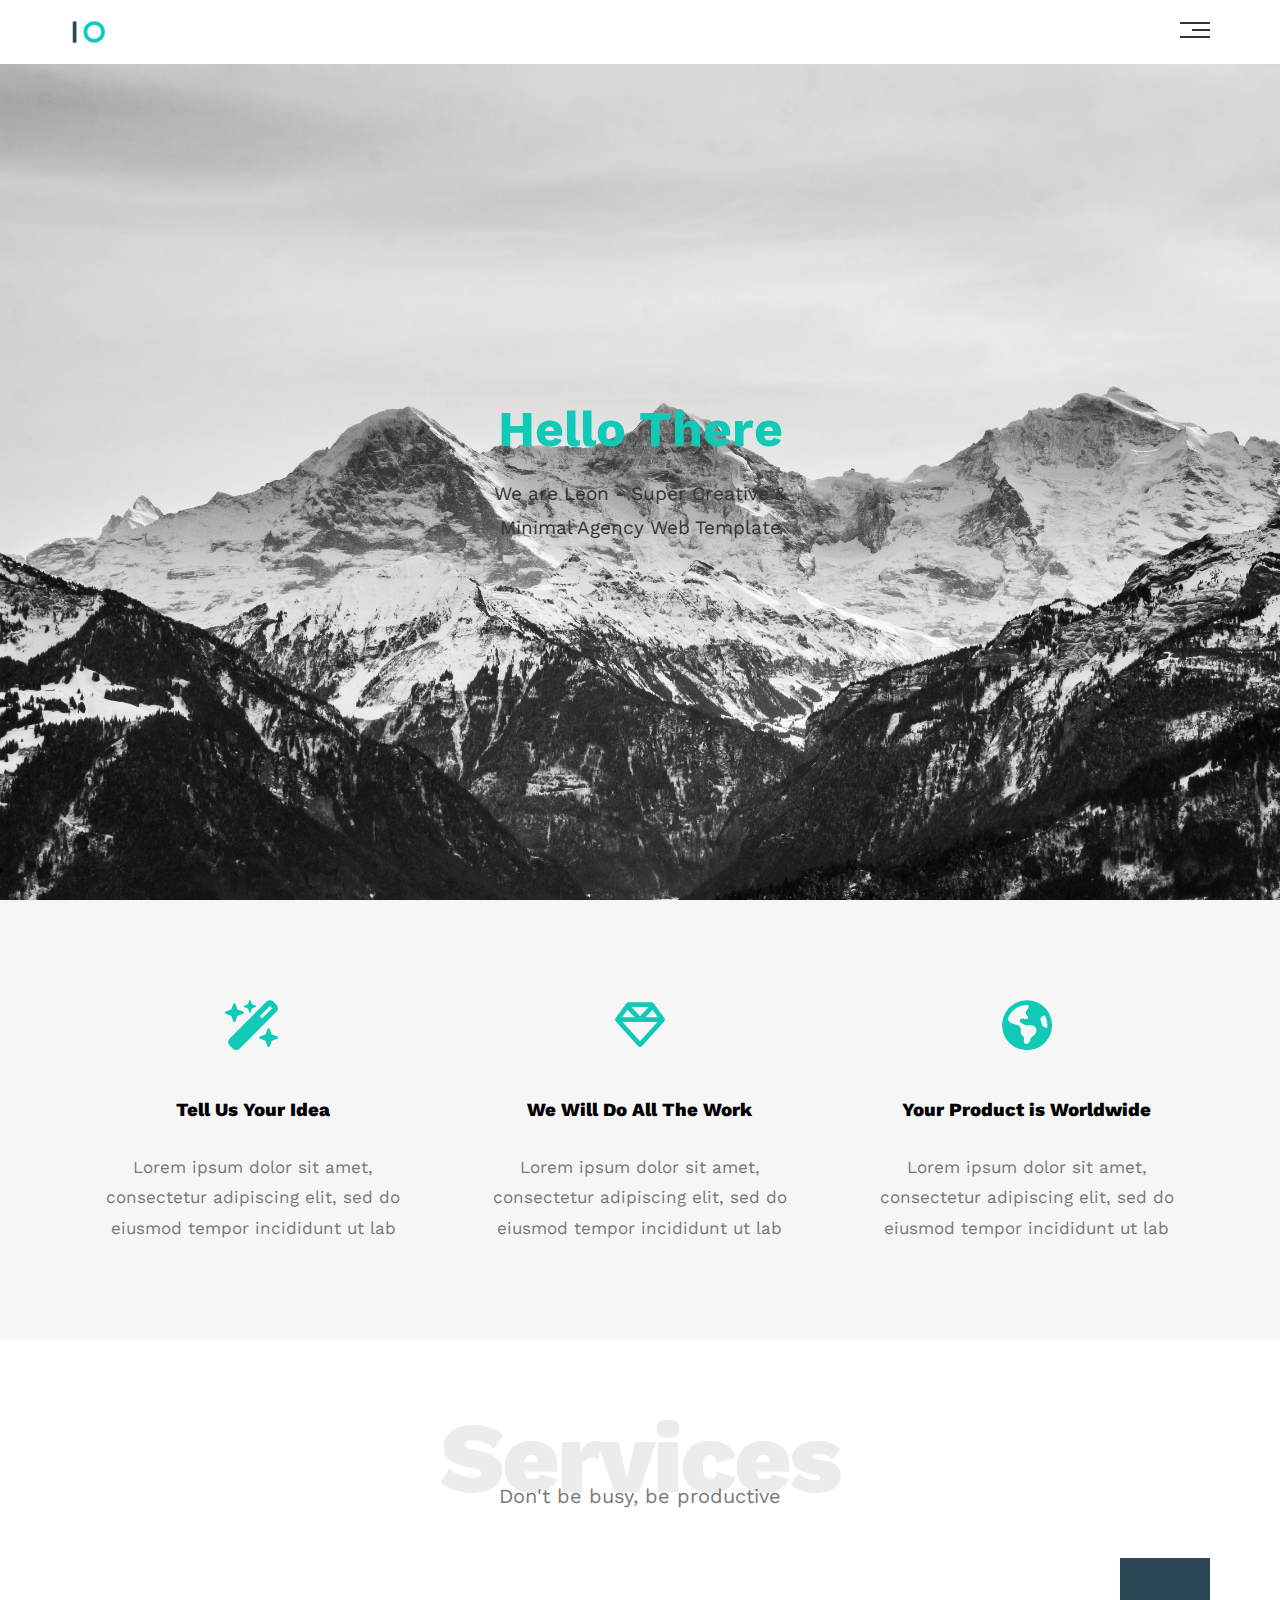
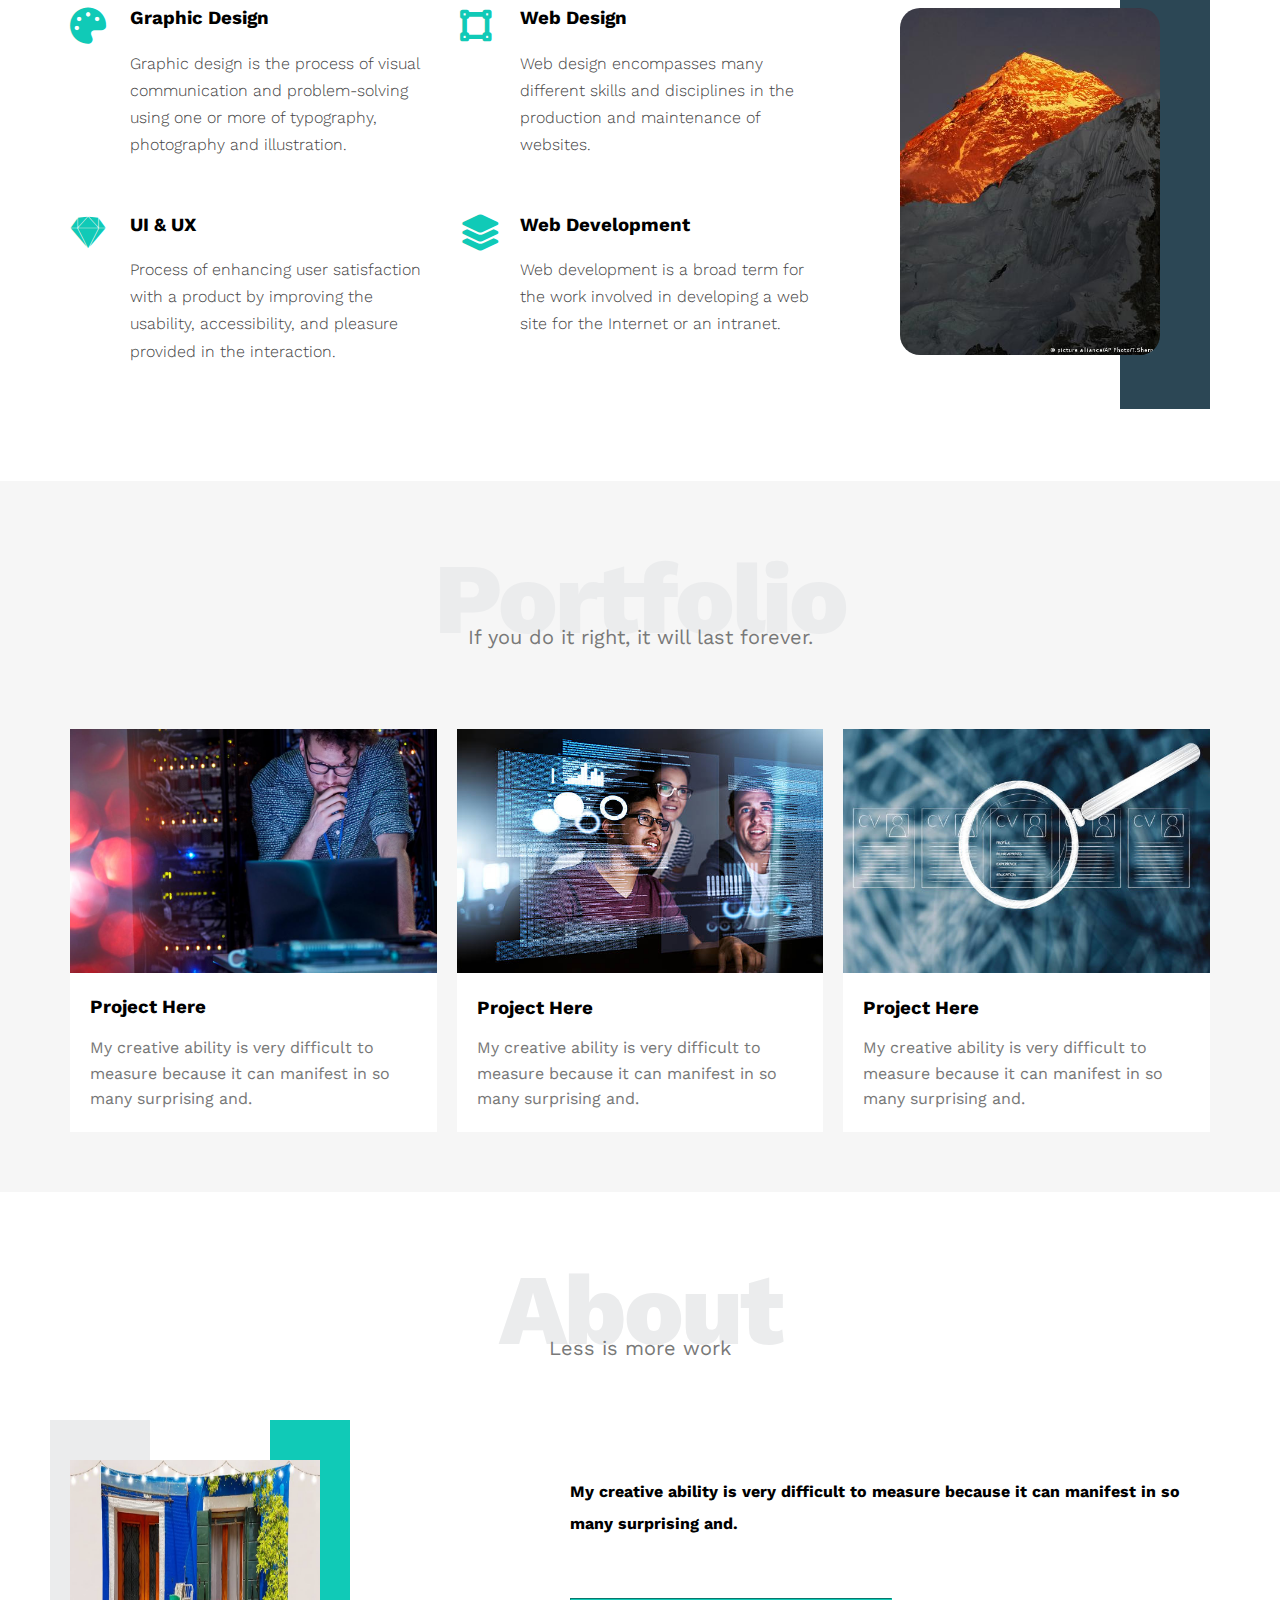
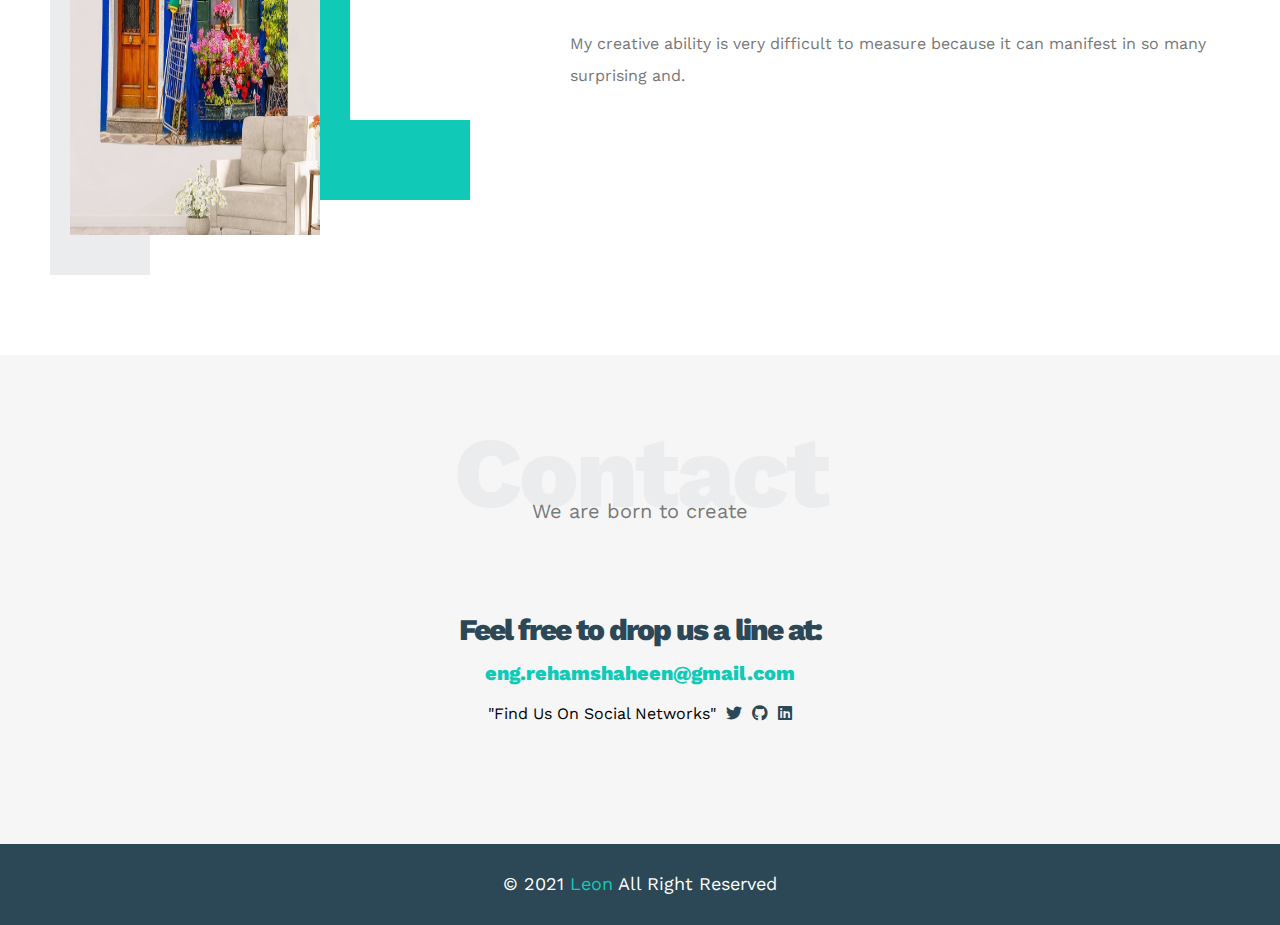
<file: template-1/index.html>
<!DOCTYPE html>
<html lang="en">

<head>
    <meta charset="UTF-8">
    <meta name="viewport" content="width=device-width, initial-scale=1.0">
    <title> Leo template one </title>
    <!-- Main Template Css File   -->
    <link rel="stylesheet" href="CSS/Leo.css">
    <!-- Render All Elements Normally -->
    <link rel="stylesheet" href="CSS/normalize.css">
    <!-- Font Awesome -->
    <link rel="stylesheet" href="CSS/all.min.css">
    <!-- google fonts -->
    <link rel="preconnect" href="https://fonts.googleapis.com">
    <link rel="preconnect" href="https://fonts.gstatic.com" crossorigin>
    <link href="https://fonts.googleapis.com/css2?family=Work+Sans:ital,wght@0,100..900;1,100..900&display=swap"
        rel="stylesheet">
</head>

<body>
    <!-- start header -->
    <header>
        <div class="container">
            <img class="logo" src="Images/logo.png" alt="">
            <div class="links">
                <span class="icon">
                    <span></span>
                    <span></span>
                    <span></span>
                </span>
                <ul>
                    <li><a href="#services">Services</a></li>
                    <li><a href="#portfolio">Portfolio</a></li>
                    <li><a href="#about">About</a></li>
                    <li><a href="#contact">Contact</a></li>
                </ul>
            </div>
        </div>
    </header>
    <!-- end header -->
    <!-- start content -->
    <main>
        <section class="landing">
            <div class="intro-text">
                <h1>Hello There</h1>
                <p>We are Leon - Super Creative & Minimal Agency Web Template</p>
            </div>
        </section>
        <!-- Start Features -->
        <section class="features">
            <div class="container">
                <div class="feat">
                    <i class="fa-solid fa-wand-magic-sparkles"></i>
                    <h3>Tell Us Your Idea</h3>
                    <p>Lorem ipsum dolor sit amet, consectetur adipiscing elit, sed do eiusmod tempor incididunt ut lab
                    </p>
                </div>
                <div class="feat">
                    <i class="fa-regular fa-gem"></i>
                    <h3>We Will Do All The Work</h3>
                    <p>Lorem ipsum dolor sit amet, consectetur adipiscing elit, sed do eiusmod tempor incididunt ut lab
                    </p>
                </div>
                <div class="feat">
                    <i class="fa-solid fa-earth-americas"></i>
                    <h3>Your Product is Worldwide</h3>
                    <p>Lorem ipsum dolor sit amet, consectetur adipiscing elit, sed do eiusmod tempor incididunt ut lab
                    </p>
                </div>
            </div>
        </section>
        <!-- End Features -->
        <!-- Start Services  -->
        <section class="special-services" id="services">
            <div class="container">
                <h2 class="special-heading">Services</h2>
                <p>Don't be busy, be productive</p>
                <div class="services-content">
                    <div class="col">
                        <div class="srv">
                            <i class="fa-solid fa-palette"></i>
                            <div class="text">
                                <h3>Graphic Design</h3>
                                <p>Graphic design is the process of visual communication and problem-solving using one
                                    or more of
                                    typography, photography and illustration.</p>
                            </div>
                        </div>
                        <div class="srv">
                            <i class="fa-brands fa-sketch"></i>
                            <div class="text">
                                <h3>UI & UX</h3>
                                <p>Process of enhancing user satisfaction with a product by improving the usability,
                                    accessibility, and pleasure provided in the interaction.</p>
                            </div>
                        </div>
                    </div>
                    <div class="col">
                        <div class="srv">
                            <i class="fa-solid fa-vector-square"></i>
                            <div class="text">
                                <h3>Web Design</h3>
                                <p>Web design encompasses many different skills and disciplines in the production and
                                    maintenance of websites.</p>
                            </div>
                        </div>
                        <div class="srv">
                            <i class="fa-solid fa-layer-group"></i>
                            <div class="text">
                                <h3>Web Development</h3>
                                <p>Web development is a broad term for the work involved in developing a web site for
                                    the Internet or an intranet.</p>
                            </div>
                        </div>
                    </div>
                    <div class="col">
                        <div class="image image-style">
                            <img src="Images/services.jpg" alt="">
                        </div>
                    </div>
                </div>
            </div>
        </section>
        <!-- End Servcies -->
        <!-- Start Portfolio -->
        <section class="portfolio" id="portfolio">
            <div class="container">
                <h3 class="special-heading">Portfolio</h3>
                <p>If you do it right, it will last forever.</p>
                <div class="portfolio-content">
                    <div class="card">
                        <img src="Images/1.jpg" alt="">
                        <div class="info">
                            <h3>Project Here</h3>
                            <p>My creative ability is very difficult to measure because it can manifest in so many
                                surprising and.</p>
                        </div>
                    </div>
                    <div class="card">
                        <img src="Images/2.jpg" alt="">
                        <div class="info">
                            <h3>Project Here</h3>
                            <p>My creative ability is very difficult to measure because it can manifest in so many
                                surprising and.</p>
                        </div>
                    </div>
                    <div class="card">
                        <img src="Images/3.jpg" alt="">
                        <div class="info">
                            <h3>Project Here</h3>
                            <p>My creative ability is very difficult to measure because it can manifest in so many
                                surprising and.</p>
                        </div>
                    </div>
                </div>
            </div>
        </section>
        <!-- Start about -->
        <section class="about" id="about">
            <div class="container">
                <h3 class="special-heading">About</h3>
                <p>Less is more work</p>
                <div class="about-content">
                    <div class="img-about">
                        <img src="Images/about.jpg" alt="">
                    </div>
                    <div class="about-paragraph">
                        <p>My creative ability is very difficult to measure because it can manifest in so many
                            surprising and.</p>
                        <hr>
                        <p>My creative ability is very difficult to measure because it can manifest in so many
                            surprising and. </p>
                    </div>
                </div>
            </div>
            <!-- End about -->
            <!-- Start Contact -->
        </section>
        <section class="contact" id="contact">
            <div class="container">
                <h3 class="special-heading">Contact</h3>
                <p>We are born to create</p>
                <div class="contact-info">
                    <p class="label">Feel free to drop us a line at:</p>
                    <a href="mailto:eng.rehamshaheen@gmail.com">eng.rehamshaheen@gmail.com</a>
                    <div class="social">
                        "Find Us On Social Networks"
                        <i class="fa-brands fa-twitter"></i>
                        <i class="fa-brands fa-github"></i>
                        <i class="fa-brands fa-linkedin"></i>
                    </div>
                </div>
            </div>
        </section>
        <!-- End Contact -->
    </main>
    <footer>
        <div class="footer">© 2021 <span>Leon</span> All Right Reserved</div>
    </footer>

</body>

</html>
</file>
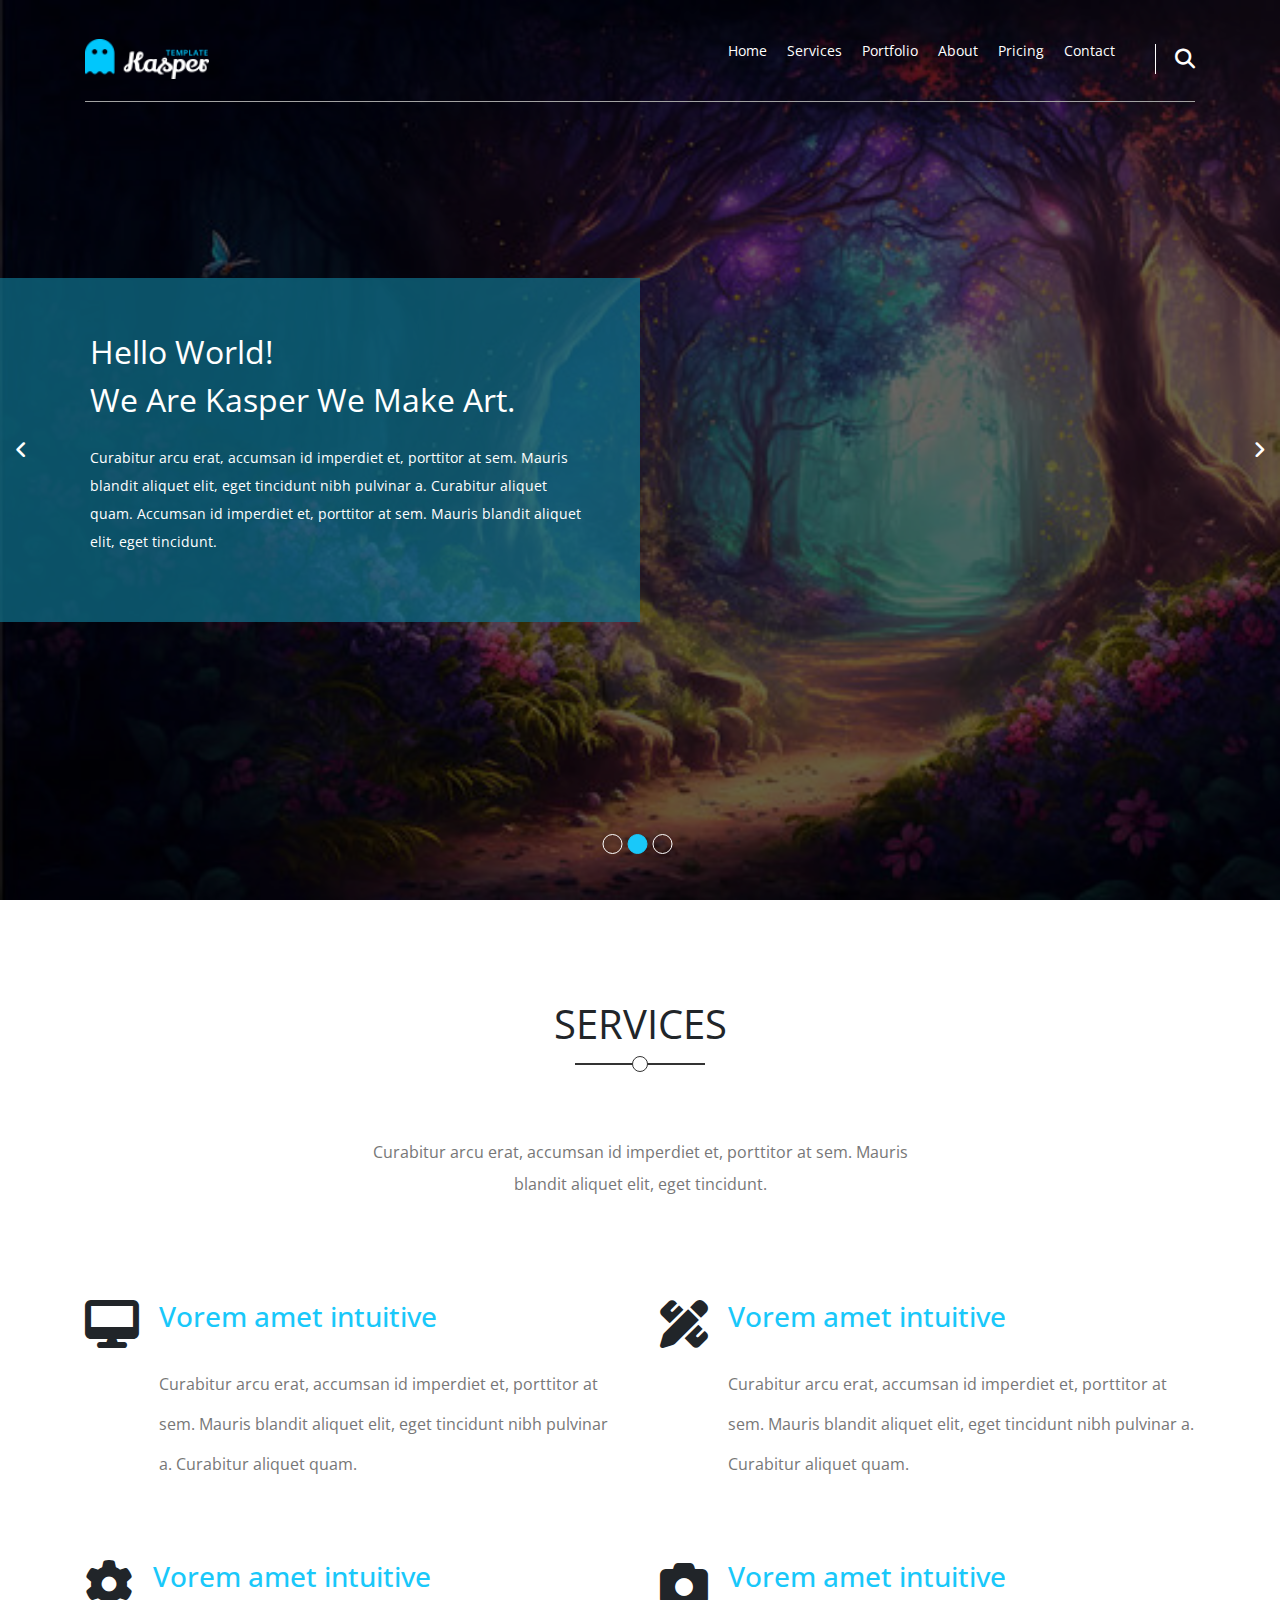
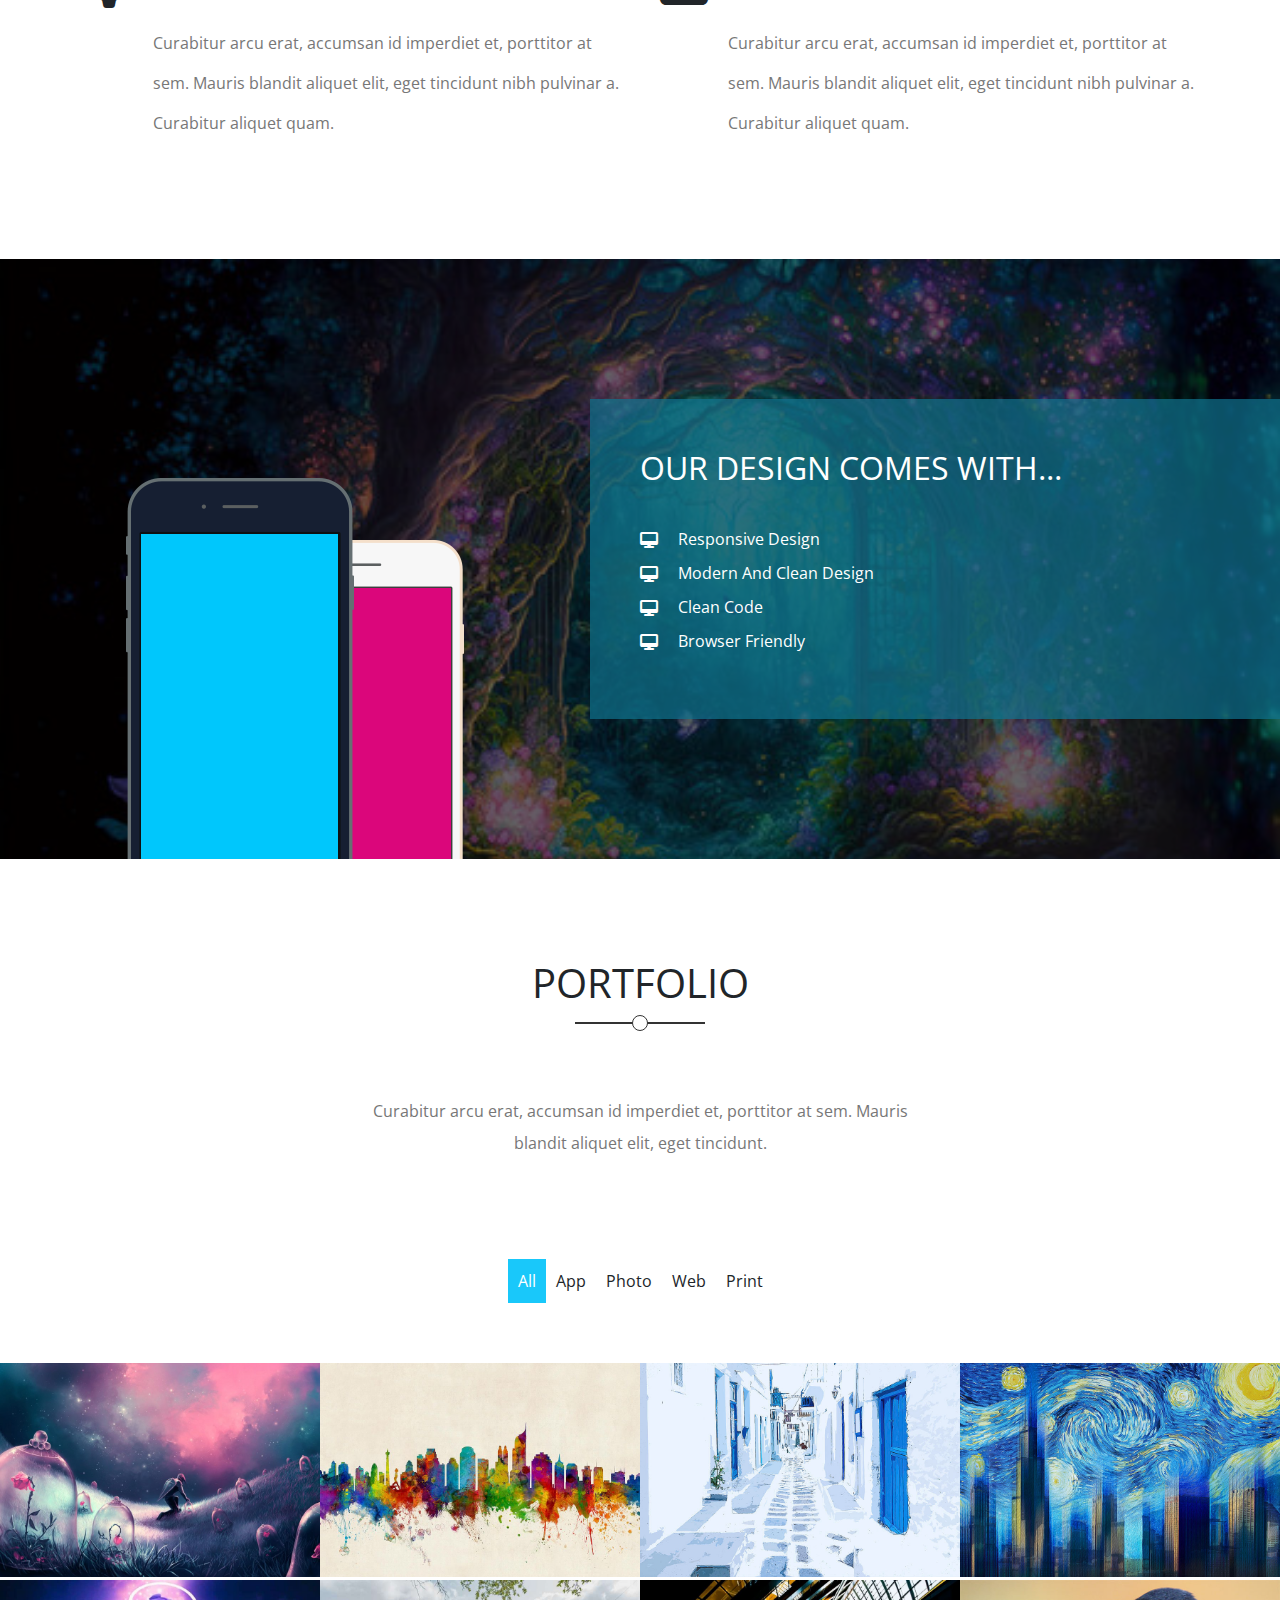
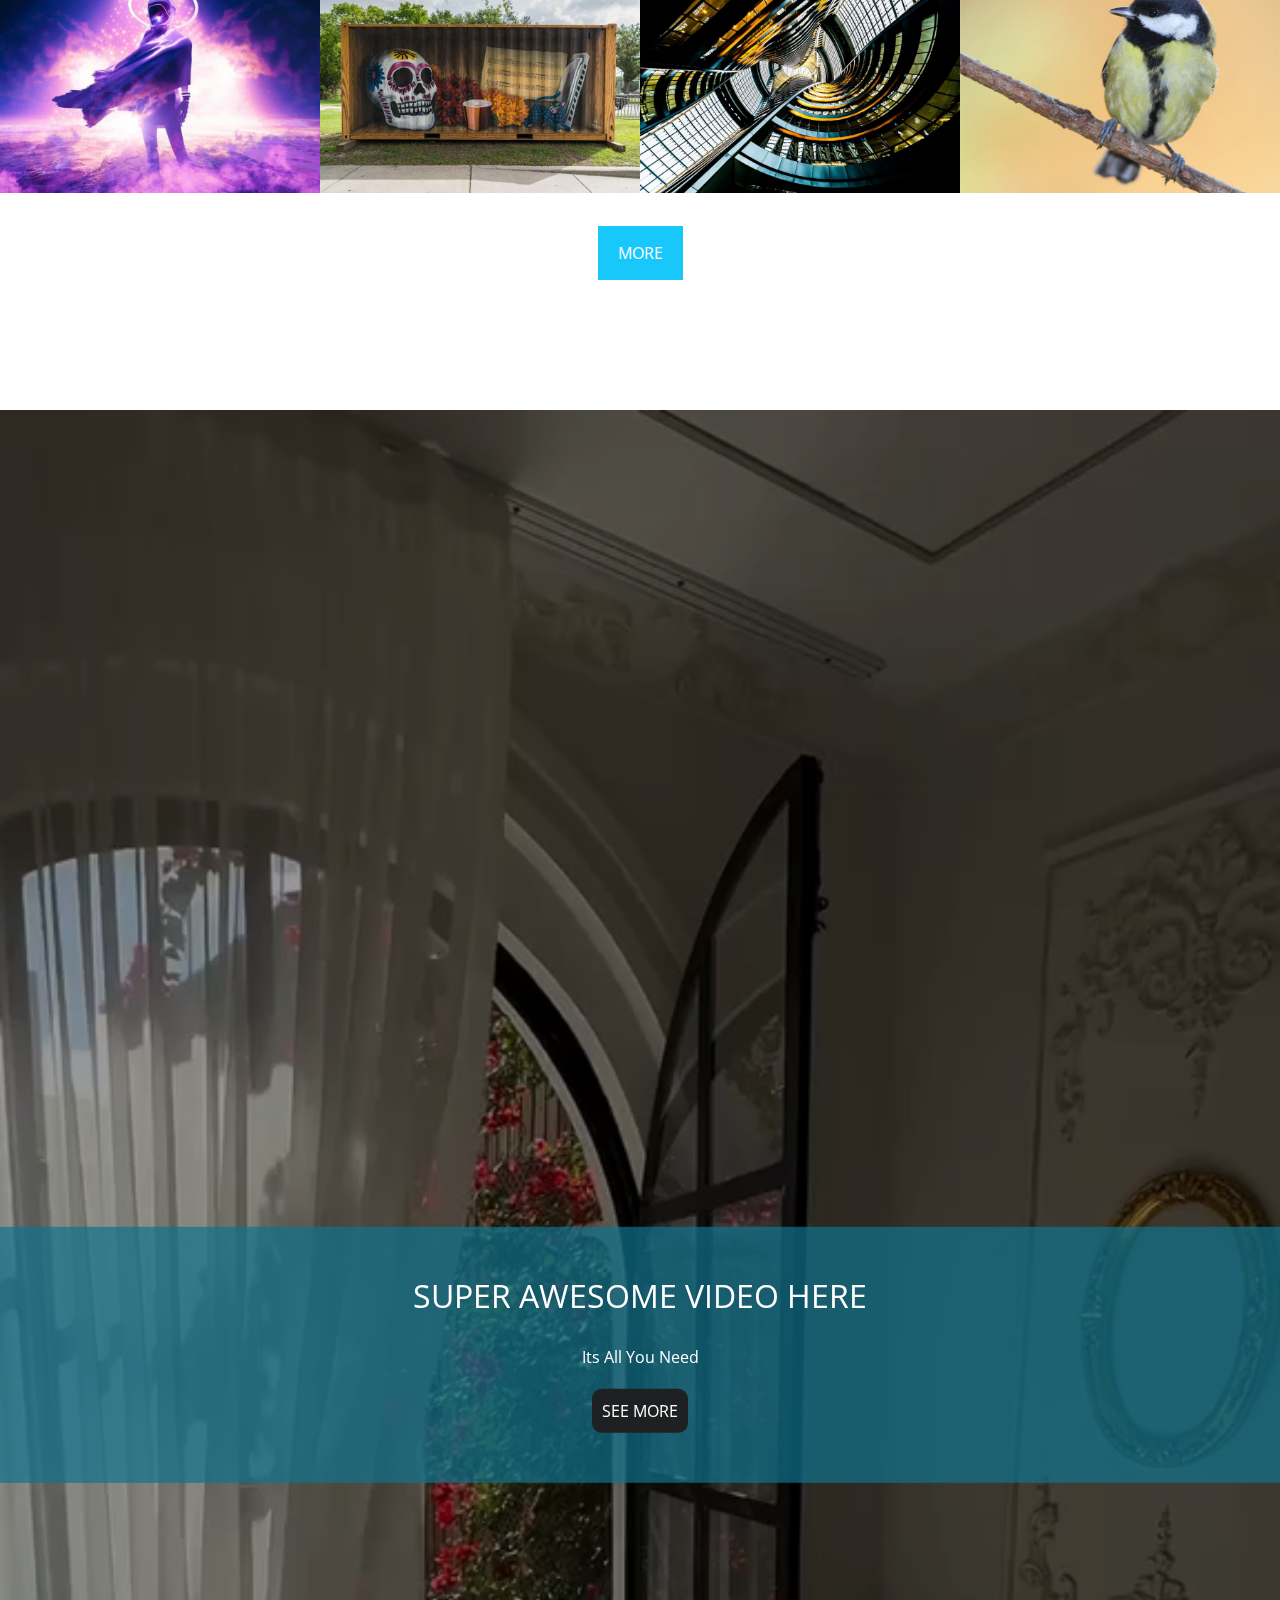
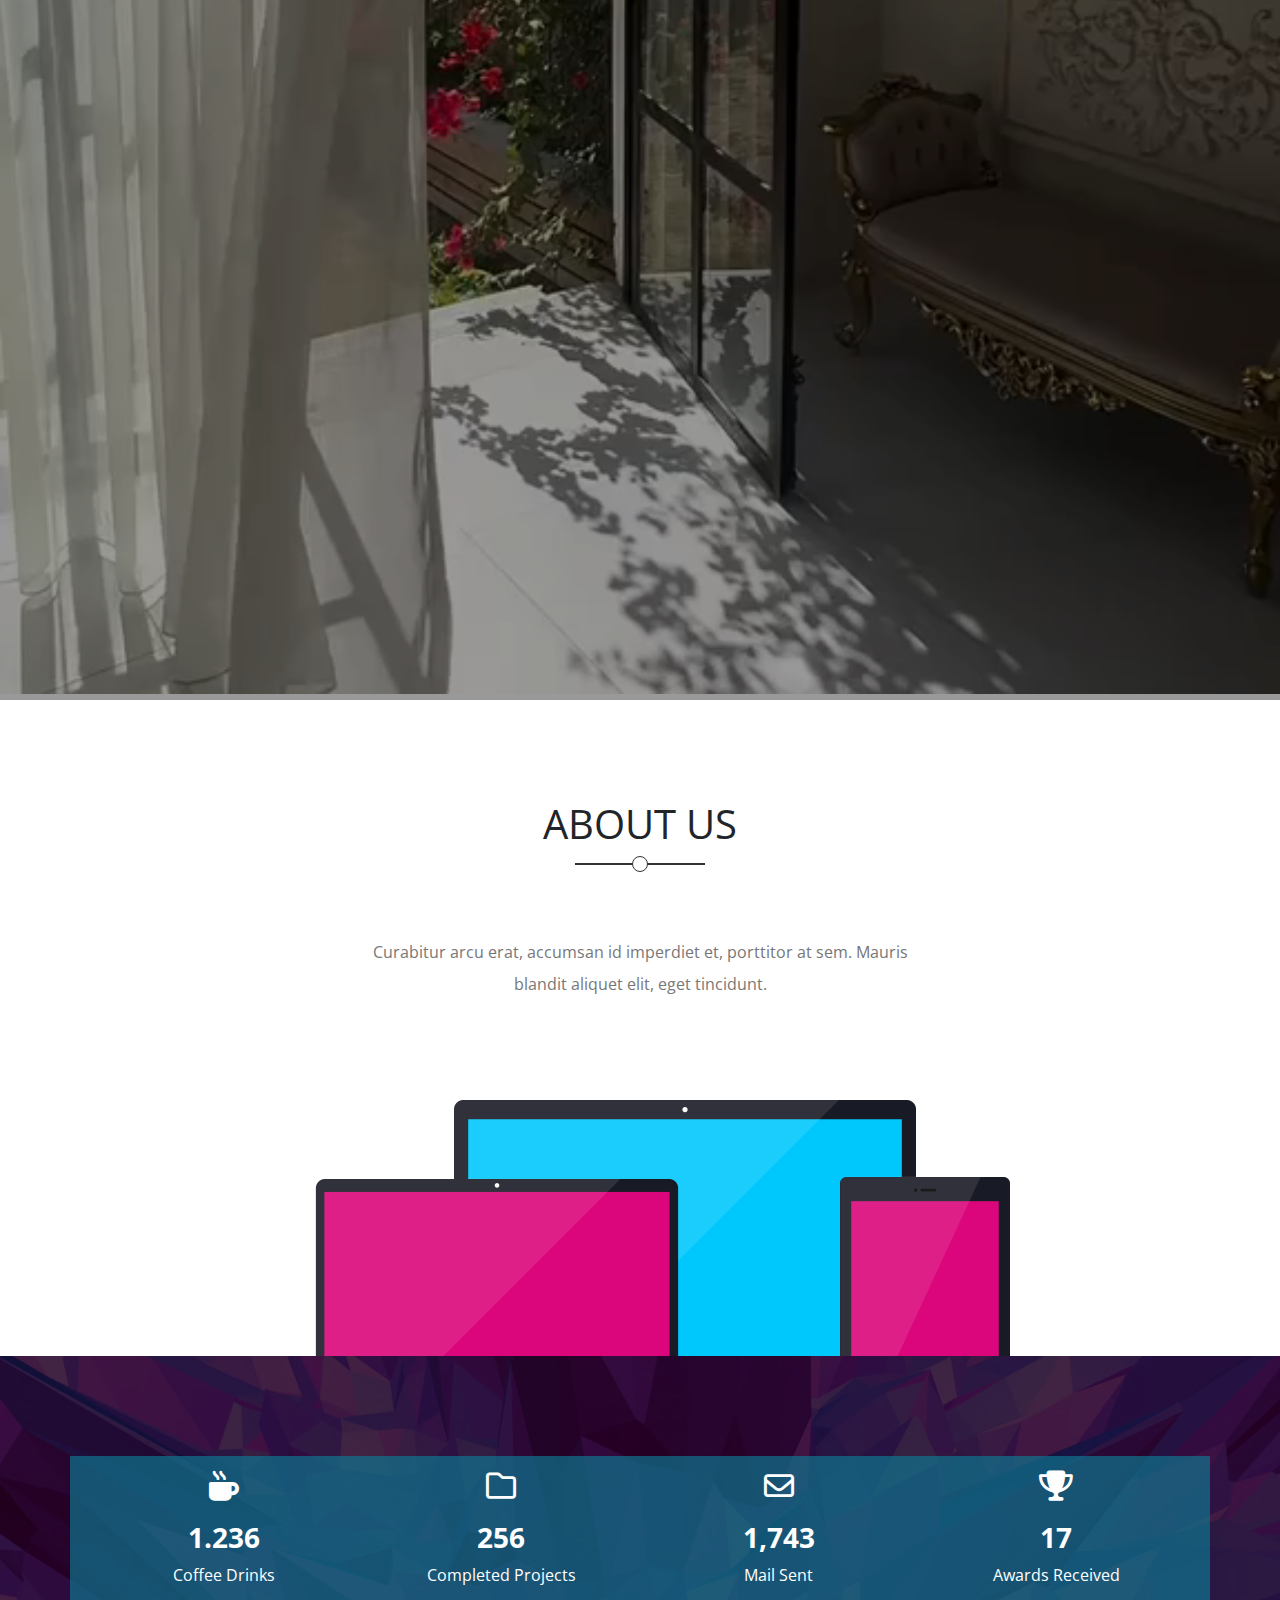
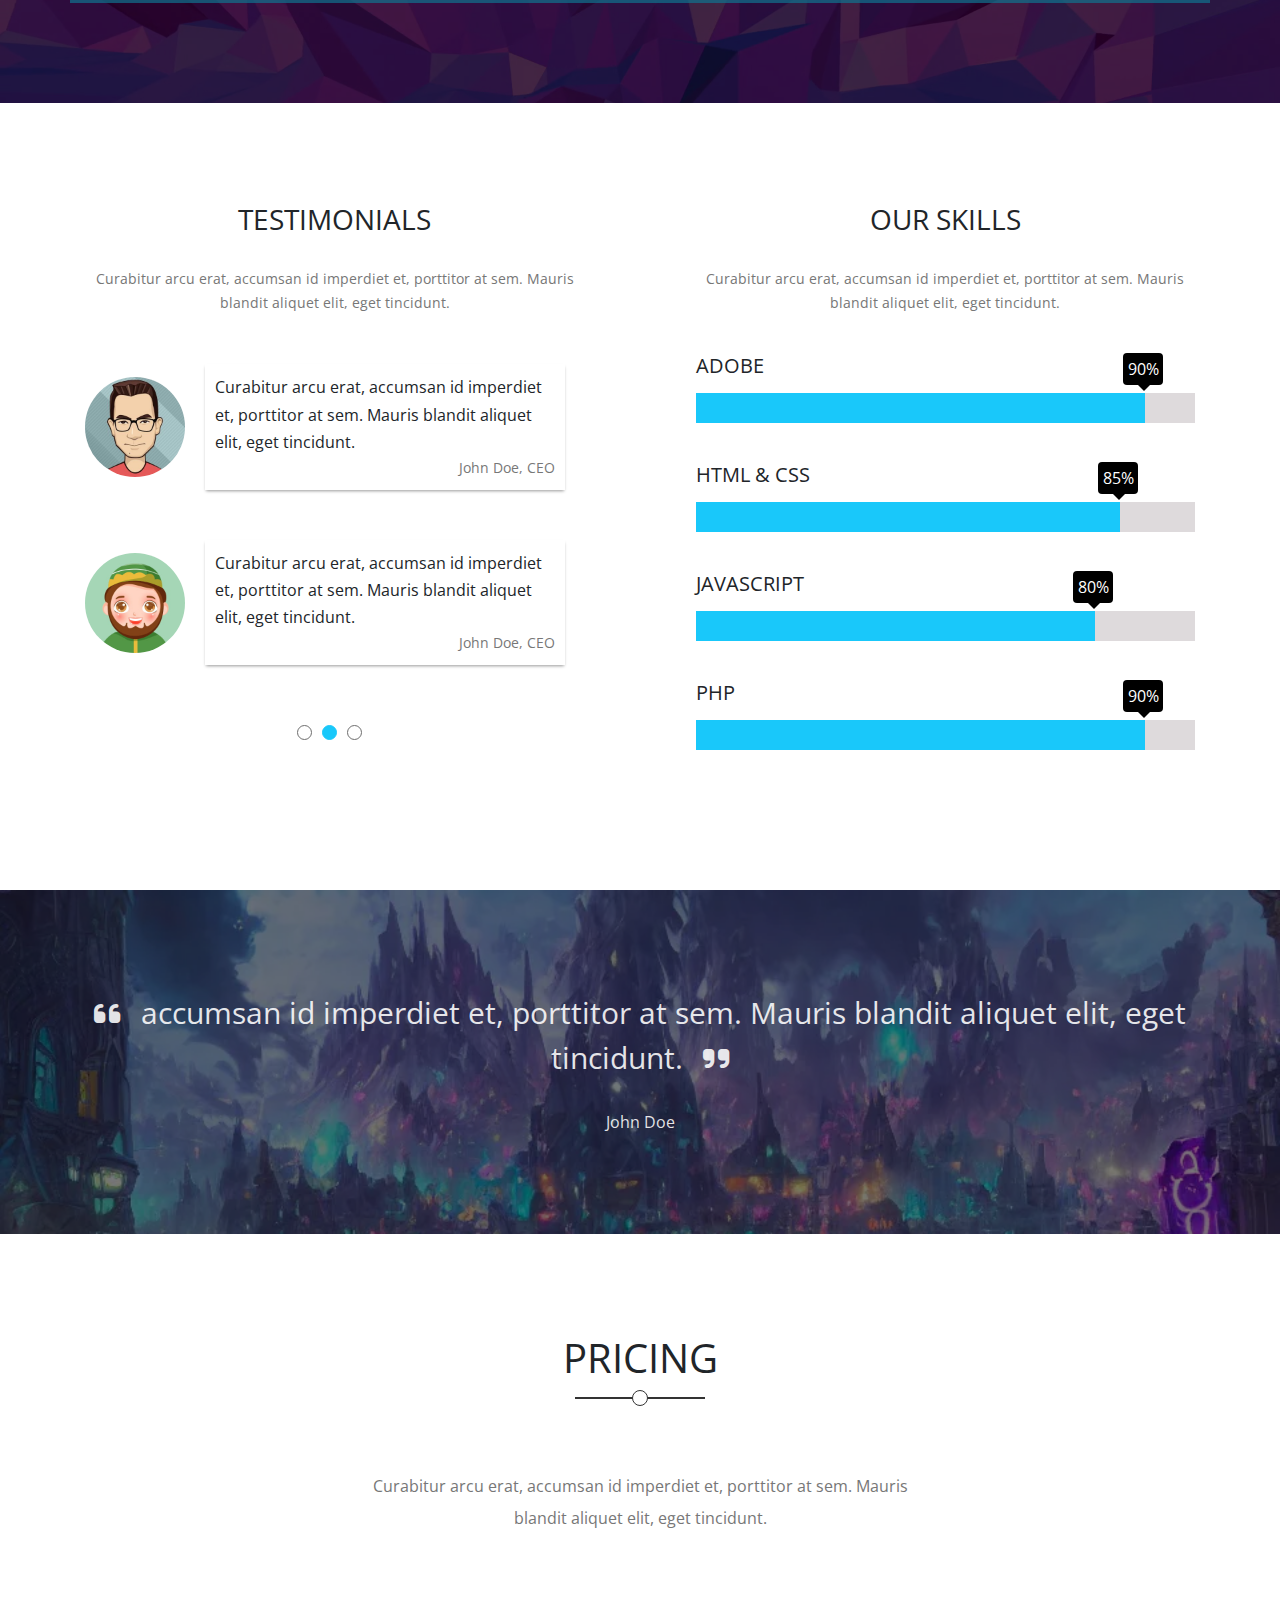
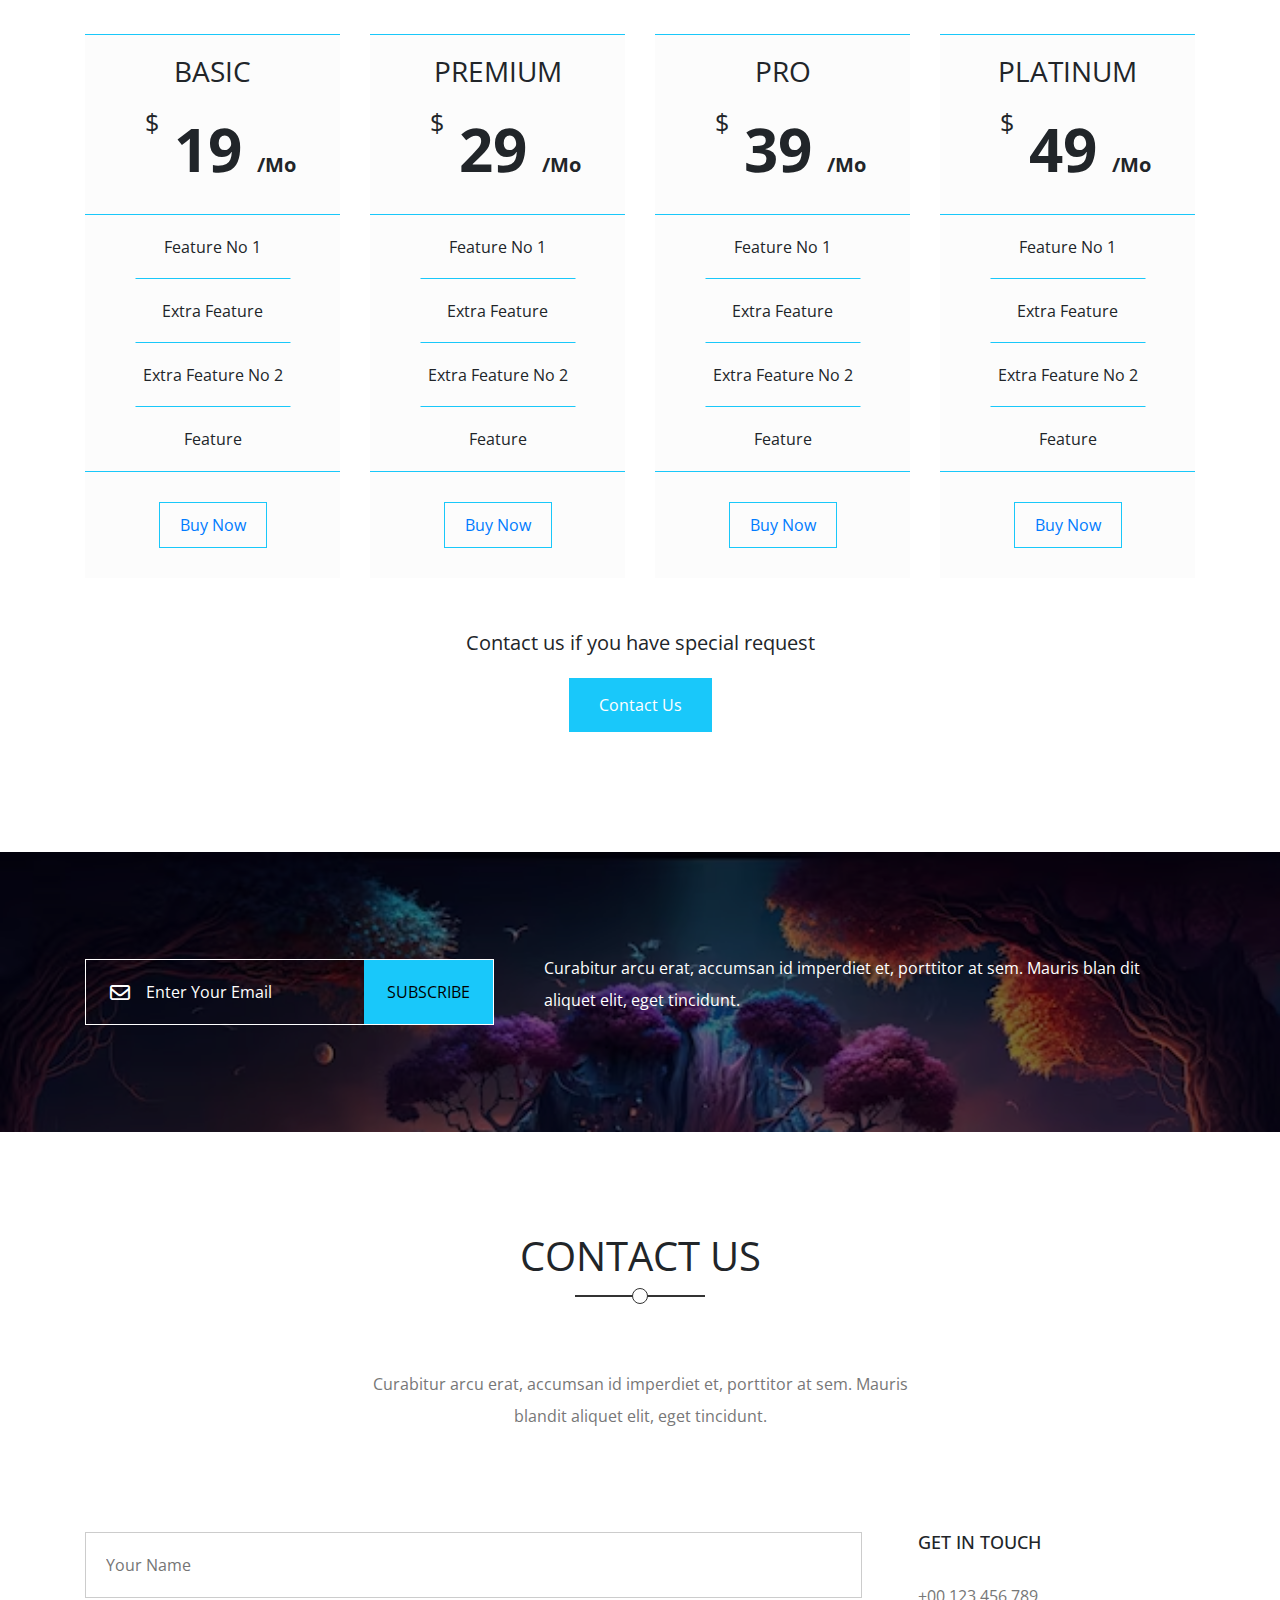
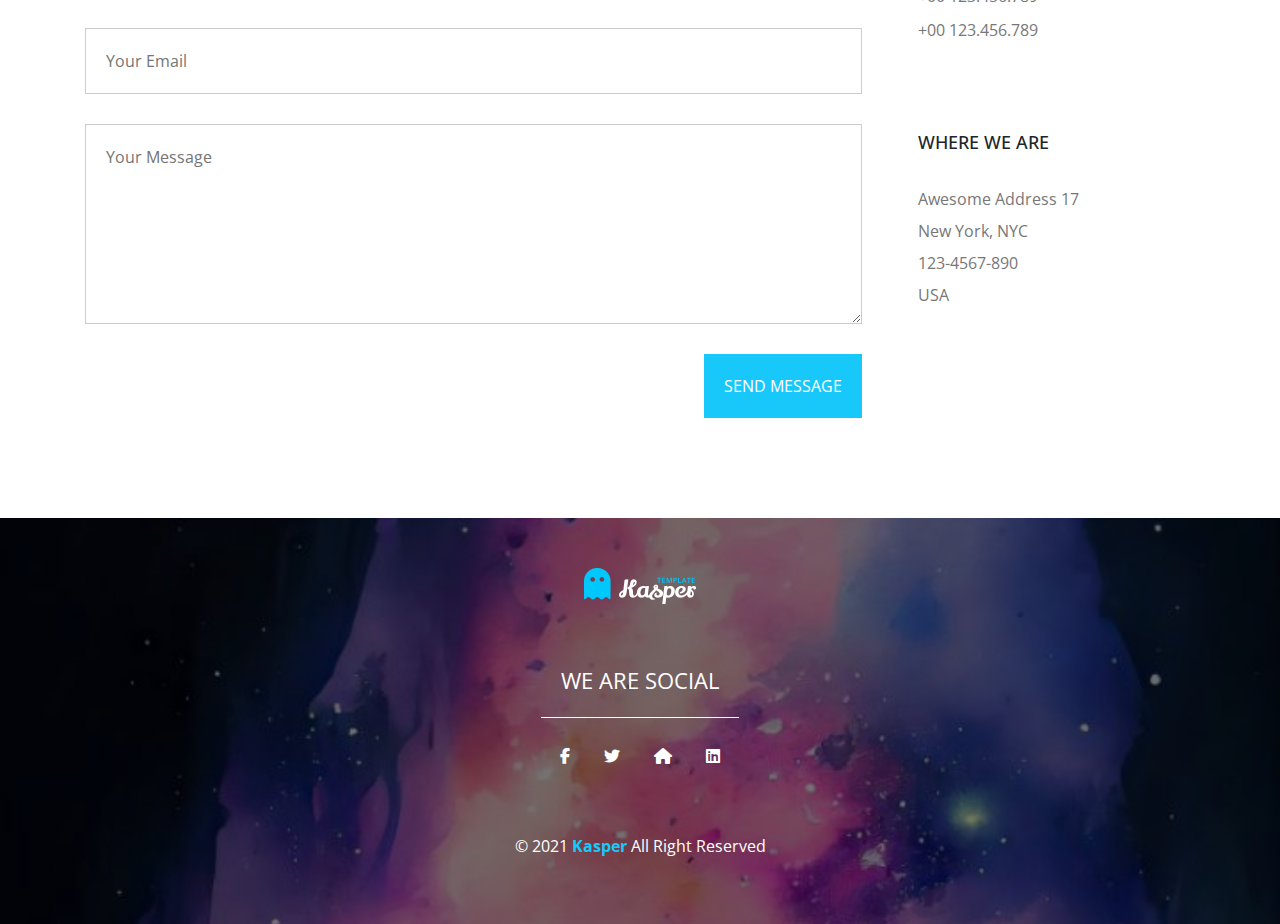
<file: template-2/index.html>
<!DOCTYPE html>
<html lang="en">

<head>
    <meta charset="UTF-8">
    <meta name="viewport" content="width=device-width, initial-scale=1.0">
    <title>kasper</title>

    <!-- Render All Elements Normally -->
    <link rel="stylesheet" href="CSS/normalize.css">
    <!-- Font Awesome -->
    <link rel="stylesheet" href="CSS/all.min.css">
    <!-- Bootstrap -->
    <link rel="stylesheet" href="https://stackpath.bootstrapcdn.com/bootstrap/4.5.2/css/bootstrap.min.css">
    <!-- Google Fonts -->
    <link rel="preconnect" href="https://fonts.googleapis.com">
    <link rel="preconnect" href="https://fonts.gstatic.com" crossorigin>
    <link
        href="https://fonts.googleapis.com/css2?family=Open+Sans:ital,wght@0,300..800;1,300..800&family=Work+Sans:ital,wght@0,100..900;1,100..900&display=swap"
        rel="stylesheet">
    <!-- Main Template Css File   -->
    <link rel="stylesheet" href="CSS/kasper.css">
</head>

<body>
    <!-- Start Header -->
    <header>
        <div class="container">

            <img class="" src="Images/logo.png" alt="">

            <nav>
                <i class="fas fa-bars toggle-menu"></i>
                <ul>
                    <li><a class="active" href="#home">Home</a></li>
                    <li><a href="#services">Services</a></li>
                    <li><a href="#portfolio">Portfolio</a></li>
                    <li><a href="#about">About</a></li>
                    <li><a href="#pricing">Pricing</a></li>
                    <li><a href="#contact">Contact</a></li>
                </ul>
                <div class="form">
                    <i class="fa fa-search" aria-hidden="true"></i>
                </div>
            </nav>

        </div>
    </header>
    <!-- End Header -->
    <!-- Start Landing -->
    <main>
        <section class="landing">
            <div class="overlay">
                <div class="text">
                    <div class="content">
                        <h2>Hello World! <br>
                            We Are Kasper We Make Art.</h2>
                        <p>Curabitur arcu erat, accumsan id imperdiet et, porttitor
                            at sem. Mauris blandit aliquet elit, eget tincidunt nibh pulvinar a. Curabitur aliquet quam.
                            Accumsan id imperdiet et, porttitor at sem. Mauris blandit aliquet elit, eget tincidunt.</p>
                    </div>
                </div>
                <i class="fas fa-angle-left change-background fa-2x"></i>
                <i class="fas fa-angle-right change-background fa-2x"></i>
                <ul class="bullets">
                    <li></li>
                    <li class="active"></li>
                    <li></li>
                </ul>
            </div>
        </section>
        <!-- End Landing -->
        <!-- Start Service -->
        <section class="services">
            <div class="container">
                <div class="main-heading">
                    <h2>SERVICES</h2>
                    <p>Curabitur arcu erat, accumsan id imperdiet et, porttitor at sem. Mauris blandit aliquet elit,
                        eget
                        tincidunt. </p>
                </div>
                <div class="services-container">
                    <div class="srv-box">
                        <i class="fas fa-desktop fa-3x"></i>
                        <div class="text">
                            <h3>Vorem amet intuitive</h3>
                            <p>Curabitur arcu erat, accumsan id imperdiet et, porttitor at sem. Mauris blandit aliquet
                                elit, eget tincidunt nibh
                                pulvinar a. Curabitur aliquet quam.
                            </p>
                        </div>
                    </div>
                    <div class="srv-box">
                        <i class="fas fa-pencil-ruler fa-3x"></i>
                        <div class="text">
                            <h3>Vorem amet intuitive</h3>
                            <p>Curabitur arcu erat, accumsan id imperdiet et, porttitor at sem. Mauris blandit aliquet
                                elit, eget tincidunt nibh
                                pulvinar a. Curabitur aliquet quam.
                            </p>
                        </div>
                    </div>
                    <div class="srv-box">
                        <i class="fas fa-cog fa-3x"></i>
                        <div class="text">
                            <h3>Vorem amet intuitive</h3>
                            <p>Curabitur arcu erat, accumsan id imperdiet et, porttitor at sem. Mauris blandit aliquet
                                elit, eget tincidunt nibh
                                pulvinar a. Curabitur aliquet quam.
                            </p>
                        </div>
                    </div>
                    <div class="srv-box">
                        <i class="fas fa-camera fa-3x"></i>
                        <div class="text">
                            <h3>Vorem amet intuitive</h3>
                            <p>Curabitur arcu erat, accumsan id imperdiet et, porttitor at sem. Mauris blandit aliquet
                                elit, eget tincidunt nibh
                                pulvinar a. Curabitur aliquet quam.
                            </p>
                        </div>
                    </div>
                </div>
            </div>
        </section>
        <!-- End Service -->
        <!-- Start Design -->
        <section class="design">
            <div class="image">
                <img src="Images/mobile.png" alt="">
            </div>
            <div class="text">
                <h2>Our Design Comes With...</h2>
                <ul>
                    <li>Responsive Design</li>
                    <li>Modern And Clean Design</li>
                    <li>Clean Code</li>
                    <li>Browser Friendly</li>
                </ul>

            </div>
        </section>
        <!-- End Design -->
        <!-- Start Portfolio -->
        <section class="portfolio">
            <div class="container">
                <div class="main-heading">
                    <h2>Portfolio</h2>
                    <p>Curabitur arcu erat, accumsan id imperdiet et, porttitor at sem. Mauris blandit aliquet elit,
                        eget tincidunt. </p>
                </div>
                <ul class="shuffle">
                    <li class="active">All</li>
                    <li>App</li>
                    <li>Photo</li>
                    <li>Web</li>
                    <li>Print</li>
                </ul>
            </div>
            <div class="imags-container">
                <div class="box">
                    <img src="Images/image-shuffel01.jpg" alt="">
                    <div class="caption">
                        <h4>Awesome Image</h4>
                        <p>Photography</p>
                    </div>
                </div>
                <div class="box">
                    <img src="Images/image-shuffel02.jpg" alt="">
                    <div class="caption">
                        <h4>Awesome Image</h4>
                        <p>Photography</p>
                    </div>
                </div>
                <div class="box">
                    <img src="Images/image-shuffel03.jpg" alt="">
                    <div class="caption">
                        <h4>Awesome Image</h4>
                        <p>Photography</p>
                    </div>
                </div>
                <div class="box">
                    <img src="Images/image-shuffel04.jpg" alt="">
                    <div class="caption">
                        <h4>Awesome Image</h4>
                        <p>Photography</p>
                    </div>
                </div>
                <div class="box">
                    <img src="Images/image-shuffel05.jpg" alt="">
                    <div class="caption">
                        <h4>Awesome Image</h4>
                        <p>Photography</p>
                    </div>
                </div>
                <div class="box">
                    <img src="Images/image-shuffel06.jpg" alt="">
                    <div class="caption">
                        <h4>Awesome Image</h4>
                        <p>Photography</p>
                    </div>
                </div>
                <div class="box">
                    <img src="Images/image-shuffel07.jpg" alt="">
                    <div class="caption">
                        <h4>Awesome Image</h4>
                        <p>Photography</p>
                    </div>
                </div>
                <div class="box">
                    <img src="Images/image-shuffel08.jpeg" alt="">
                    <div class="caption">
                        <h4>Awesome Image</h4>
                        <p>Photography</p>
                    </div>
                </div>
            </div>
            <a href="#" class="more">more</a>
        </section>
        <!-- End Portfolio -->
        <!-- Start Video -->
        <section class="video">
            <video autoplay muted loop>
                <source src="Images/n.mp4" type="video/mp4">
            </video>
            <div class="text">
                <h2>SUPER AWESOME VIDEO HERE</h2>
                <p>Its All You Need</p>
                <button>see more</button>
            </div>
        </section>
        <!-- End Video -->
        <!-- Start About -->
        <section class="about">
            <div class="container">
                <div class="main-heading">
                    <h2>ABOUT US</h2>
                    <p>Curabitur arcu erat, accumsan id imperdiet et, porttitor at sem. Mauris blandit aliquet elit,
                        eget tincidunt. </p>
                </div>
                <img src="Images/about.png" alt="">
            </div>
        </section>
        <!-- End About -->
        <!-- Start Stats -->
        <section class="stats">
            <div class="container">
                <div class="box">
                    <i class="fas fa-mug-hot"></i>
                    <div class="number">1.236</div>
                    <p>Coffee Drinks</p>
                </div>
                <div class="box">
                    <i class="far fa-folder"></i>
                    <div class="number">256</div>
                    <p>Completed Projects</p>
                </div>
                <div class="box">
                    <i class="far fa-envelope"></i>
                    <div class="number">1,743</div>
                    <p>Mail Sent</p>
                </div>
                <div class="box">
                    <i class="fas fa-trophy"></i>
                    <div class="number">17</div>
                    <p>Awards Received</p>
                </div>
            </div>
        </section>
        <!-- End Stats -->
        <!-- Start Skills -->
        <section class="skills">
            <div class="container">
                <div class="testimonals">
                    <h3>Testimonials</h3>
                    <p>Curabitur arcu erat, accumsan id imperdiet et, porttitor at sem. Mauris blandit aliquet elit,
                        eget
                        tincidunt.</p>
                    <div class="content">
                        <img src="Images/skills-01.jpg" alt="">
                        <div class="text">
                            Curabitur arcu erat, accumsan id imperdiet et, porttitor at sem. Mauris blandit aliquet
                            elit, eget tincidunt.
                            <p>John Doe, CEO</p>
                        </div>
                    </div>
                    <div class="content">
                        <img src="Images/skills-02.jpg" alt="">
                        <div class="text">
                            Curabitur arcu erat, accumsan id imperdiet et, porttitor at sem. Mauris blandit aliquet
                            elit, eget tincidunt.
                            <p>John Doe, CEO</p>
                        </div>
                    </div>
                    <ul class="bullets">
                        <li></li>
                        <li class="active"></li>
                        <li></li>
                    </ul>

                </div>
                <div class="our-skills">
                    <h3>Our Skills</h3>
                    <p>Curabitur arcu erat, accumsan id imperdiet et, porttitor at sem. Mauris blandit aliquet elit,
                        eget
                        tincidunt.</p>
                    <div class="prog-holder">
                        <h4>Adobe</h4>
                        <div class="prog">
                            <span style="width: 90%" data-progress="90%"></span>
                        </div>
                    </div>
                    <div class="prog-holder">
                        <h4>Html &amp; Css</h4>
                        <div class="prog">
                            <span style="width: 85%" data-progress="85%"></span>
                        </div>
                    </div>
                    <div class="prog-holder">
                        <h4>JavaScript</h4>
                        <div class="prog">
                            <span style="width: 80%" data-progress="80%"></span>
                        </div>
                    </div>
                    <div class="prog-holder">
                        <h4>Php</h4>
                        <div class="prog">
                            <span style="width: 90%" data-progress="90%"></span>
                        </div>
                    </div>
                </div>
            </div>
        </section>
        <!-- End Skills -->
        <!-- Start Quote -->
        <section class="quote">
            <div class="container">

                <q>accumsan id imperdiet et, porttitor at sem. Mauris blandit aliquet elit, eget tincidunt.</q>
                <span>John Doe</span>
            </div>
        </section>
        <!-- End Quote -->
        <!-- Satrt Pricing -->
        <section class="pricing">
            <div class="container">
                <div class="main-heading">
                    <h2>Pricing</h2>
                    <p>Curabitur arcu erat, accumsan id imperdiet et, porttitor at sem. Mauris blandit aliquet elit,
                        eget tincidunt. </p>
                </div>
                <div class="plans">
                    <div class="plan">
                        <div class="head">
                            <h3>Basic</h3>
                            <span>19</span>
                        </div>
                        <ul>
                            <li>Feature No 1</li>
                            <li>Extra Feature</li>
                            <li>Extra Feature No 2</li>
                            <li>Feature</li>
                        </ul>
                        <div class="foot">
                            <a href="#">Buy Now</a>
                        </div>
                    </div>
                    <div class="plan">
                        <div class="head">
                            <h3>premium</h3>
                            <span>29</span>
                        </div>
                        <ul>
                            <li>Feature No 1</li>
                            <li>Extra Feature</li>
                            <li>Extra Feature No 2</li>
                            <li>Feature</li>
                        </ul>
                        <div class="foot">
                            <a href="#">Buy Now</a>
                        </div>
                    </div>
                    <div class="plan">
                        <div class="head">
                            <h3>pro</h3>
                            <span>39</span>
                        </div>
                        <ul>
                            <li>Feature No 1</li>
                            <li>Extra Feature</li>
                            <li>Extra Feature No 2</li>
                            <li>Feature</li>
                        </ul>
                        <div class="foot">
                            <a href="#">Buy Now</a>
                        </div>
                    </div>
                    <div class="plan">
                        <div class="head">
                            <h3>platinum</h3>
                            <span>49</span>
                        </div>
                        <ul>
                            <li>Feature No 1</li>
                            <li>Extra Feature</li>
                            <li>Extra Feature No 2</li>
                            <li>Feature</li>
                        </ul>
                        <div class="foot">
                            <a href="#">Buy Now</a>
                        </div>
                    </div>

                </div>
                <p class="contact-text">Contact us if you have special request</p>
                <a href="#" class="contact-link">Contact Us</a>
            </div>
        </section>
        <!-- End Pricing -->
        <!-- Start Subscribe -->
        <section class="subscribe">
            <div class="container">
                <form action="">
                    <i class="far fa-envelope fa-lg"></i>
                    <input type="email" name="email" placeholder="Enter Your Email">
                    <input type="submit" value="Subscribe">
                </form>
                <p>Curabitur arcu erat, accumsan id imperdiet et, porttitor at sem. Mauris blan dit aliquet elit, eget
                    tincidunt.</p>
            </div>
        </section>
        <!-- End Subscribe -->
        <!-- Start Contact -->
        <section class="contact">
            <div class="container">
                <div class="main-heading">
                    <h2>Contact Us</h2>
                    <p>Curabitur arcu erat, accumsan id imperdiet et, porttitor at sem. Mauris blandit aliquet elit,
                        eget tincidunt. </p>
                </div>
                <div class="content">
                    <form action="">
                        <input class="main-input" type="text" name="name" placeholder="Your Name">
                        <input class="main-input" type="email" name="mail" placeholder="Your Email">
                        <textarea class="main-input" name="message" placeholder="Your Message"></textarea>

                        <input type="submit" value="send message">
                    </form>
                    <div class="info">
                        <h4>Get In Touch</h4>
                        <span class="phone">+00 123.456.789</span>
                        <span class="phone">+00 123.456.789</span>
                        <h4>Where We Are</h4>
                        <address>Awesome Address 17<br>New York, NYC<br>123-4567-890<br>USA</address>
                    </div>
                </div>

            </div>
        </section>
        <!-- End Contact -->

    </main>
    <footer>
        <div class="container">
            <img src="Images/logo.png" alt="">
            <p>we are social</p>
            <div class="social-icons">
                <i class="fab fa-facebook-f"></i>
                <i class="fab fa-twitter"></i>
                <i class="fas fa-home"></i>
                <i class="fab fa-linkedin"></i>
            </div>
            <p class="copyright">© 2021 <span>Kasper</span> All Right Reserved</p>
        </div>
    </footer>
</body>

</html>
</file>
<file: template-1/CSS/Leo.css>
/* Start Variables*/
:root {
    --main-color: #10cab7;
    --background-color:#f6f6f6;
    --padding-top: 60px;
    --padding-bottom: 60px;
    --second-color:#2c4755;
}
html {
    scroll-behavior: smooth;
}
/* Start Global Rules */
* {
-webkit-box-sizing: border-box;
-moz-box-sizing: border-box;
box-sizing: border-box;
font-family: "Work Sans", sans-serif;
}
.container {
padding-left: 15px;
padding-right: 15px;
margin-left: auto;
margin-right: auto;
}
/* Small */
@media (min-width: 768px) {
    .container {
        width: 750px;
    }
}
/* Medium */
@media (min-width: 992px) {
.container {
        width: 970px;
    }
}
/* Large */
@media (min-width: 1200px) {
.container {
        width: 1170px;
    }
}
/* End Global Rules */
/* Start Components */
.special-heading {
    color: #ebeced;
    font-size: 100px;
    text-align: center;
    font-weight: 800;
    letter-spacing: -3px;
    margin: 0;

}

.special-heading + p {
    margin: -30px 0 0;
    font-size: 20px;
    text-align: center;
    color: #797979;
}

@media (max-width: 767px){
.special-heading {
    font-size: 60px;
}
.special-heading + p {
    margin-top: -20px;
}
}
/* End Components */

/* start header */
header{
    padding: 20px;
}
header .container {
    display: flex;
    justify-content: space-between;
    align-items: center;
}
.logo{
    width: 60px;
}
header  .links {
    position: relative;
}
header .links:hover .icon span:nth-child(2) {
    width: 100%;

}
header  .links .icon  {
    display: flex;
    flex-wrap: wrap;
    justify-content: flex-end;
    width: 30px;
}
header .links .icon span {
    height: 2px;
    margin-bottom: 5px;
    background-color: #333;
}

header .links .icon span:first-child {
    width: 100%;
}
header  .links .icon span:nth-child(2) {
    width: 60%;
    transition: 0.3s;
}
header  .links .icon span:last-child {
    width: 100%;
}
header .links ul{
    list-style: none;
    padding: 0;
    margin: 0;
    position: absolute;
    right: 0;
    top: calc(100% + 15px);
    min-width: 200px;
    background-color: #f6f6f6;
    display: none;
    z-index: 1;
}
header .links ul::before {
    content: "";
    border-width: 10px;
    border-style: solid;
    border-color: transparent transparent #f6f6f6 transparent;
    position: absolute;
    right: 5px;
    top:-20px;
}
header .links:hover ul {
    display: block;
}
header .links ul li {
    margin: 5px;
}
header .links ul li:not(:last-child){
    border-bottom: 1px solid #ddd;
}
header .links ul li a{
    display: block;
    padding: 15px;
    text-decoration: none;
    color: #333;
    transition: 0.3s;
}
header .links ul li a:hover {
    padding-left: 25px;

}
/* End Header */

/* Start Landing */
.landing{
    background-image: url(../Images/landing.jpg);
    background-size: cover;
    height: calc(100vh - 64px);
    position: relative;
}
.landing .intro-text {
    position: absolute;
    left: 50%;
    top: 50%;
    text-align: center;
    transform: translate(-50%, -50%);
    width: 320px;
    max-width: 100%;
}
.landing .intro-text h1 {
    margin: 0;
    font-size: 50px;
    font-weight: bold;
    color: var(--main-color);
}
.landing .intro-text p {
    font-size: 19px;
    line-height: 1.8;
    color: #333;
}
/* End Landing */
/* Start Features */
.features{
    background-color: var(--background-color);
    padding-top: var(--padding-top);
    padding-bottom: var(--padding-bottom);
}
.features .container {
    display: grid;
    grid-template-columns: repeat(auto-fill, minmax(300px, 1fr));
    grid-gap: 20px;
}
.features .feat {
    padding: 20px;
    text-align: center;
}
.features i {
    font-size: 50px;
    padding: 20px;
    color: var(--main-color);
}
.features h3 {
    font-weight: 800;
    margin: 30px 0;
}
.features .feat p {
    line-height: 1.8;
    color: #777;
    font-size: 17px;
}
/* End Features */
/* Start Servies */
.special-services {
    padding-top: var(--padding-top);
    padding-bottom: var(--padding-bottom);
}

.special-heading {
    color: #ebeced;
    font-size: 100px;
    text-align: center;
    font-weight: 800;
    letter-spacing: -3px;
    margin: 0;
}
.special-heading + p {
    margin: -30px 0 0;
    font-size: 20px;
    text-align: center;
    color: #797979;
}
/* End Servies */
/* Start Services Content */
.special-services .services-content {
    display: grid;
    grid-template-columns: repeat(auto-fill, minmax(300px, 1fr));
    grid-gap: 30px;
    margin-top: 100px;
}
.special-services .services-content .srv {
    display: flex;
    margin-bottom: 40px;
}
@media (max-width: 767px){
    .special-services .services-content .srv {
        flex-direction: column;
        text-align: center;
    }
}
.special-services .services-content .srv i {
    color: var(--main-color);
    flex-basis: 60px;
    font-size: 36px;

}
.special-services .services-content .text {
    flex: 1;
}
.special-services .services-content .srv h3 {
    margin: 0 0 20px;

}
.special-services .services-content .srv p {
    color: #444;
    font-weight: 300;
    line-height: 1.7;

}
.special-services .services-content .image {
    text-align: center;
    position: relative;
}
.special-services .services-content .image::before {
    content: "";
    background-color:var(--second-color) ;
    position: absolute;
    right: 0;
    top: -50px;
    z-index: -1;
    width: 90px;
    height: calc(100% + 100px) ;
}

.special-services .services-content .image img {
    border-radius: 20px;
    width: 260px;
}
@media (max-width: 1199px){
    .image-style {
        display: none;
    }
}
/* End Services Content */

/*  Start Portfolio  */
.portfolio {
    padding-top: var(--padding-top);
    padding-bottom: var(--padding-bottom);
    background-color: var(--background-color);
}
.portfolio .portfolio-content {
    margin-top: 80px;
    display: grid;
    grid-template-columns: repeat(auto-fill, minmax(300px, 1fr));
    grid-gap: 20px;

}
.portfolio-content .card {
    background-color: white;
}
.portfolio-content .card img {
    max-width: 100%;
}

.portfolio-content .card .info {
    padding: 20px;
}
.portfolio-content .card .info h3 {
    margin: 0;
}
.portfolio-content .card .info p {
    color: #777;
    line-height: 1.6;
    margin-bottom: 0;
}
/*  End Portfolio  */
/* Start About */
.about {
    padding-top: var(--padding-top);
    padding-bottom: calc(var(--padding-bottom) + 60px);
}
.about .about-content  {
    margin-top: 100px;
    display: flex;
    flex-wrap: wrap;
    justify-content: space-between;
}
@media (max-width: 991px) {
    .about .about-content {
        flex-direction: column;
        text-align: center;
    }
}
.about .about-content .about-paragraph {
    flex-basis: calc(100% - 500px);
}
.about .about-content .img-about {
    position: relative;
    width: 250px;
    height: 375px;
}
@media (max-width: 991px) {
    .about .about-content .img-about {
        margin: 0 auto 60px;
    }
}
.about .about-content .img-about::before {
    content: "";
    position: absolute;
    background-color: #ebeced;
    width: 100px;
    height: calc(100% + 80px);
    top: -40px;
    left: -20px;
    z-index: -1;
}

.about .about-content .img-about::after {
    top: -40px;
    content: "";
    position: absolute;
    width: 120px;
    height: 300px;
    border-left: 80px solid var(--main-color);
    border-bottom: 80px solid var(--main-color);
    z-index: -1;
    right: -150px;
}

@media (max-width: 991px) {

    .about .about-content .img-about::before,
    .about .about-content .img-about::after {
            display: none;
    }
}

.about .about-content .img-about img {
    max-width: 100%;
    height: 100%;
}

.about-content .about-paragraph p:first-of-type {
    font-weight: bold;
    line-height: 2;
    margin-bottom: 50px;

}
.about-content .about-paragraph p:last-of-type {
    line-height: 2;
    color: #777;
}

hr {
    width: 50%;
    display: inline-block;
    border-color: var(--main-color);
}
/* End About */
/* Start Contact */
.contact  {
    padding-top: var(--padding-top);
    padding-bottom: var(--padding-bottom);
    background-color: var(--background-color);
}
.contact-info {
    padding-top: var(--padding-top);
        padding-bottom: var(--padding-bottom);
}
.contact .contact-info .label {
    font-size: 30px;
    font-weight: 800;
    color: var(--second-color);
    letter-spacing: -2px;
    margin-bottom: 15px;
    text-align: center;
}
.contact .contact-info a {
    display: block;
    text-align: center;
    font-size: 20px;
    font-weight: 800;
    color: var(--main-color);
    text-decoration: none;
}
@media (max-width: 767px) {

    .contact .contact-info .label,
    .contact .contact-info a {
        font-size: 20px;
    }
}
.contact-info .social  {
    display: flex;
    justify-content: center;
    margin-top: 20px;
    font-size: 16px;
}
.contact-info .social i {
    margin-left: 10px;
    color: var(--second-color);
}

/* End Contact */
/* start footer */
footer {
    background-color: var(--second-color);
    color: white;
    padding: 30px 10px;
    text-align: center;
    font-size: 18px;
}

footer span {
    color: var(--main-color);
}
/* End footer */
</file>
<file: template-2/CSS/kasper.css>
/* start variable */
:root {
    --main-color: #19c8fa;
    --trasperant-color: rgb(15, 116, 143, 0.7);
    --second-color: #a2a2a2;
    --section-padding: 100px;
}

/* End variable */

/* Start Global Rules */
* {
    -moz-box-sizing: border-box;
    -webkit-box-sizing: border-box;
    box-sizing: border-box;
    padding: 0;
    margin: 0;
}

html {
    scroll-behavior: smooth;
}

body {
    font-family: "Open Sans", sans-serif;

}

ul {
    list-style: none;
}

.container {
    padding-left: 15px;
    padding-right: 15px;
    margin-left: auto;
    margin-right: auto;
}

/* Small */
@media (min-width: 768px) {
    .container {
        width: 750px;
    }
}

/* Medium */
@media (min-width: 992px) {
    .container {
        width: 970px;
    }
}

/* Large */
@media (min-width: 1200px) {
    .container {
        width: 1170px;

    }
}

/* End Global Rules */
/* Start Components */
.main-heading {
    text-align: center;
}

.main-heading h2 {
    position: relative;
    text-transform: uppercase;
    font-size: 40px;
    font-weight: normal;
    padding-bottom: 80px;
}

.main-heading h2::before {
    position: absolute;
    content: "";
    width: 16px;
    height: 16px;
    border: 1px solid #333;
    border-radius: 50%;
    left: 50%;
    top: 50%;
    transform: translate(-50%, -50%);
    z-index: 1;
    background-color: white;
}

.main-heading h2::after {
    position: absolute;
    content: "";
    width: 130px;
    height: 2px;
    background-color: #333;
    top: 50%;
    left: 50%;
    transform: translate(-50%, -50%);
}

.main-heading p {
    width: 550px;
    margin: 0 auto 100px;
    max-width: 100%;
    line-height: 2;
    color: #777;
}

/* End Components */
/* Start Header */
header {
    position: absolute;
    left: 0;
    width: 100%;
    z-index: 2;
}

header .container {
    display: flex;
    justify-content: space-between;
    align-items: center;
    position: relative;
    min-height: 97px;
}

header .container::after {
    content: "";
    position: absolute;
    height: 1px;
    background-color: #a2a2a2;
    bottom: 15px;
    width: calc(100% - 30px);
    left: 15px;
}

header nav .toggle-menu {
    color: white;
    font-size: 22px;
}

@media (min-width: 768px) {
    header nav .toggle-menu {
        display: none;
    }
}

header nav {
    flex: 1;
    display: flex;
    align-items: center;
    justify-content: flex-end;
}

header nav ul {
    display: flex;
}

@media (max-width:767px) {
    header nav ul {
        display: none;
    }

    header nav .toggle-menu:hover+ul {
        display: flex;
        flex-direction: column;
        position: absolute;
        top: 100%;
        right: 0;
        width: 100%;
        background-color: rgb (0 0 0 / 50%);
    }

    header nav .toggle-menu:hover+ul li a {
        padding: 10px;
    }
}

header nav ul li a {
    padding: 40px 10px;
    display: block;
    text-decoration: none;
    color: white;
    font-size: 14px;
    transition: 0.3s;
    position: relative;
    z-index: 2;
}

header nav ul li a:hover {
    text-decoration: none;
    color: var(--main-color);
    border-bottom: 1px solid var(--main-color);
}

header img {
    height: 40px;
}

header .form {
    width: 40px;
    height: 30px;
    position: relative;
    margin-left: 30px;
    border-left: 1px solid white;
}

header .form i {
    color: white;
    position: absolute;
    font-size: 20px;
    top: 50%;
    transform: translateY(-50%);
    right: 0;
}

/* End Header */
/* Start Landing */
.landing {
    min-height: 100vh;
    background-color: #1f2021;
    background-image: url(../Images/landing.jpg);
    background-size: cover;
    position: relative;

}

.landing .overlay {
    position: absolute;
    background-color: rgba(0, 0, 0, 0.603);
    ;
    left: 0;
    top: 0;
    width: 100%;
    height: 100%;
}

.landing .text {
    background-color: var(--trasperant-color);
    position: absolute;
    left: 0;
    top: 50%;
    transform: translateY(-50%);
    width: 50%;
    padding: 50px;
    color: white;
    display: flex;
    justify-content: flex-end;
}

@media (max-width: 767px) {
    .landing .overlay .text {
        width: 100%;
    }

    .landing .text .content {
        max-width: 100%;
    }
}

.landing .text .content {
    max-width: 500px;
}

.landing .overlay .text .content h2 {
    font-size: 32px;
    font-weight: normal;
    line-height: 1.5;
    margin-bottom: 20px;
}

.landing .overlay .text .content p {
    font-size: 14px;
    line-height: 2;
}

.fas.fa-angle-left.change-background.fa-2x {
    position: absolute;
    top: 50%;
    transform: translateY(-50%);
    left: 15px;
    color: white;
    font-size: 20px;
}

.fas.fa-angle-right.change-background.fa-2x {
    position: absolute;
    top: 50%;
    transform: translateY(-50%);
    right: 15px;
    color: white;
    font-size: 20px;
}

@media (max-width: 767px) {
    .change-background {
        display: none;
    }
}

.landing .bullets {
    position: absolute;
    left: 50%;
    transform: translateX(-50%);
    bottom: 30px;
    display: flex;
}

.landing .bullets li {
    width: 20px;
    height: 20px;
    border: 1px solid white;
    border-radius: 50%;
    margin-right: 5px;
}

.landing .bullets li.active {
    background-color: var(--main-color);
    border: 1px solid var(--main-color);
}

/* End Landing */
/* Start Services */
.services {
    padding-top: var(--section-padding);
    padding-bottom: var(--section-padding);
}

@media (min-width: 768px) {
    .services .services-container {
        display: grid;
        grid-template-columns: repeat(auto-fill, minmax(450px, 1fr));
        grid-column-gap: 40px;
        grid-row-gap: 60px
    }
}

.services .services-container .srv-box {
    display: flex;
}

@media (max-width: 767px) {
    .services .services-container .srv-box {
        display: flex;
        flex-direction: column;
        text-align: center;
        margin-bottom: 40px;
    }

    .services .services-container .srv-box i {
        margin: 0 0 30px;
    }

}

.services .services-container .srv-box .text {
    padding-left: 20px;
}

.services .services-container .srv-box .text h3 {
    color: var(--main-color);
    margin-bottom: 30px;
}

.services .services-container .srv-box .text p {
    line-height: 2.5;
    color: #777;
}

/* End Services */
/* Start Design */
.design {
    padding-top: var(--section-padding);
    padding-bottom: var(--section-padding);
    background-image: url(../Images/design.jpg);
    background-size: cover;
    position: relative;
    height: 600px;
    display: flex;
    align-items: center;
    overflow: hidden;
}

.design::before {
    content: "";
    position: absolute;
    background-color: rgba(0, 0, 0, 0.603);
    left: 0;
    top: 0;
    width: 100%;
    height: 100%;
}

.design .image {
    text-align: center;
}

.design .image img {
    position: relative;
    bottom: -150px;
}

@media (max-width: 767px) {
    .design .image {
        display: none;
    }
}

.design .text,
.design .image {
    position: relative;
    z-index: 2;
    flex: 1;
}

.design .text {
    background-color: var(--trasperant-color);
    padding: 50px;
    color: white;

}

.design .text h2 {
    font-weight: normal;
    text-transform: uppercase;
    margin-bottom: 40px;
}

.design .text ul li {
    margin-bottom: 10px;
}

.design .text ul li::before {
    font-family: "Font Awesome 5 Free";
    content: "\f108";
    font-weight: 900;
    margin-right: 20px;
    position: relative;
    top: 1px;
}

/* End Design */
/* Start Portfolio*/
.portfolio {
    padding-top: var(--section-padding);
    padding-bottom: var(--section-padding);
}

.portfolio .shuffle {
    display: flex;
    justify-content: center;
}

.portfolio .shuffle li {
    padding: 10px;
}

.portfolio .shuffle li.active {
    background-color: var(--main-color);
    color: white;
}

.portfolio .imags-container {
    display: flex;
    flex-wrap: wrap;
    margin-top: 60px;
}

.portfolio .imags-container .box {
    margin-bottom: 3px;
    position: relative;
    overflow: hidden;
}

.portfolio .imags-container .box:hover img {
    transform: rotate(3deg) scale(1.1);
}

.portfolio .imags-container .box:hover .caption {
    bottom: 0;
}

@media (min-width: 768px) {
    .portfolio .imags-container .box {
        flex-basis: 50%;
    }
}

@media (min-width: 1199px) {
    .portfolio .imags-container .box {
        flex-basis: 25%;
    }
}

.portfolio .imags-container .box img {
    max-width: 100%;
    transition: 0.3s;
}

.portfolio .imags-container .box .caption {
    position: absolute;
    left: 0;
    padding: 20px;
    background-color: white;
    width: 100%;
    transition: 0.3s;
    bottom: -100%;
}

.portfolio .imags-container .box .caption h4 {
    font-weight: normal;
    padding-bottom: 10px;
}

.portfolio .imags-container .box .caption p {
    color: var(--main-color);
}

.portfolio .more {
    padding: 15px 20px;
    width: fit-content;
    margin: 30px auto;
    color: white;
    background-color: var(--main-color);
    display: block;
    text-decoration: none;
    text-transform: uppercase;
}

/*End Portfolio */
/* Satrt Video */
.video {

    position: relative;
}

.video video {
    width: 100%;
}

.video::before {
    content: "";
    position: absolute;
    left: 0;
    top: 0;
    width: 100%;
    height: 100%;
    background-color: rgb(0 0 0 / 40%);
}

.video .text {
    position: absolute;
    top: 50%;
    transform: translateY(-50%);
    background-color: var(--trasperant-color);
    width: 100%;
    text-align: center;
    padding: 50px;
    color: white;
}

.video .text h2 {
    font-weight: normal;
    margin: 0 0 30px;
}

.video .text p {
    color: white;
    margin-bottom: 20px;
}

.video .text button {
    background-color: #1f2021;
    color: white;
    text-transform: uppercase;
    border: none;
    border-radius: 10px;
    padding: 10px;
}

/* End Video */
/* Start About */
.about {
    padding-top: var(--section-padding);
    overflow: hidden;
    text-align: center;
}

.about img {
    position: relative;
    bottom: -120px;
    margin-top: -120px;
    max-width: 100%;
}

@media (max-width : 767px) {
    .about img {
        bottom: -60px;
        margin-top: -60px;
    }
}

/* End About */
/* Start stats */
.stats {
    padding-top: var(--section-padding);
    padding-bottom: var(--section-padding);
    background-image: url(../Images/stats.png);
    text-align: center;
    background-size: cover;
    position: relative;
}

.stats::before {
    content: "";
    position: absolute;
    left: 0;
    top: 0;
    width: 100%;
    height: 100%;
    background-color: rgba(0, 0, 0, 0.733);
}

.stats .container {
    display: flex;
    flex-wrap: wrap;
    justify-content: space-around;
    background-color: var(--trasperant-color);
    position: relative;
}

@media (max-width: 767px) {
    .stats .container .box {
        flex-basis: 100%;
    }
}

@media (min-width: 768px) {
    .stats .container .box {
        flex-basis: 50%;
    }
}

@media (min-width: 992px) {
    .stats .container .box {
        flex-basis: 25%;
    }
}

.stats .container .box i {
    color: white;
    font-size: 30px;
    padding: 15px;
}

.stats .container .box .number {
    font-weight: bold;
    font-size: 28px;
    color: white;
    padding-bottom: 5px;
}

.stats .container .box p {
    color: white;
}

/* End stats */
/* Start Skills */
.skills {
    padding-top: var(--section-padding);
    padding-bottom: var(--section-padding);
    position: relative;
}

.skills .container {
    display: flex;
    justify-content: space-between;
    flex-wrap: wrap;
}

@media (min-width: 992px) {
    .skills .container>div {
        flex-basis: 45%;
    }
}

.skills .container div>h3 {
    font-weight: normal;
    text-align: center;
    text-transform: uppercase;
    margin: 0 0 30px;
}

.skills .container div>p {
    color: #777;
    font-size: 14px;
    line-height: 1.7;
    text-align: center;
    margin-bottom: 40px;
}

.skills .testimonals .content {
    display: flex;
    align-items: center;
    margin-bottom: 30px;
}

.skills .testimonals .content img {
    border-radius: 50%;
    width: 100px;
}

@media (max-width: 767px) {
    .skills .testimonals .content {
        flex-direction: column;
        text-align: center;
    }

    .skills .testimonals .content img {
        margin: 0 auto 30px;
    }
}

.skills .testimonals .content .text {
    line-height: 1.7;
    padding: 10px;
    margin: 10px 20px;
    display: flex;
    flex-direction: column;
    align-items: flex-end;
    background-color: white;
    box-shadow: 0px 2px 3px -1px #999;
}

.skills .testimonals .content .text p {
    text-align: right;
    margin-bottom: 0;
}

.skills .testimonals .bullets {
    display: flex;
    justify-content: center;
    margin-top: 50px;
    margin-bottom: 50px;
}

.skills .testimonals .bullets li {
    width: 15px;
    height: 15px;
    border: 1px solid #6e6e6e;
    border-radius: 50%;
    margin-right: 10px;
}

.skills .testimonals .bullets li.active {
    background-color: var(--main-color);
    border: 1px solid var(--main-color);
}

.skills .our-skills .prog-holder {
    margin-bottom: 40px;
}

.skills .our-skills .prog-holder h4 {
    font-size: 20px;
    font-weight: normal;
    text-transform: uppercase;
    margin-bottom: 15px;
}

.skills .our-skills .prog-holder .prog {
    background-color: #dedadc;
    height: 30px;
}

.skills .our-skills .prog-holder .prog span {
    position: relative;
    background-color: var(--main-color);
    height: 100%;
    display: block;
}

.skills .our-skills .prog-holder .prog span::before {
    content: attr(data-progress);
    position: absolute;
    background-color: black;
    color: white;
    top: -40px;
    right: -18px;
    padding: 4px 0;
    width: 40px;
    text-align: center;
    border-radius: 4px;
}

.skills .our-skills .prog-holder .prog span::after {
    content: "";
    position: absolute;
    border-style: solid;
    border-width: 8px;
    border-color: black transparent transparent;
    right: -7px;
    top: -10px;
}

/* End Skills */
/* Start Quote */
.quote {
    padding-top: var(--section-padding);
    padding-bottom: var(--section-padding);
    background-image: url(../Images/quote.webp);
    position: relative;
    background-size: cover;
    text-align: center;
    color: #ffffffe0;
}

.quote::before {
    content: "";
    position: absolute;
    left: 0;
    top: 0;
    width: 100%;
    height: 100%;
    background-color: rgba(0, 0, 0, 0.53);
}

.quote .container {
    position: relative;
}

.quote q {
    font-size: 30px;
    display: block;
    margin-bottom: 30px;
}

.quote q::before {
    content: "\f10d";
    font-family: "Font Awesome 5 Free";
    font-weight: 900;
    margin-right: 20px;
    position: relative;
    top: 1px;
}

.quote q::after {
    content: "\f10e";
    font-family: "Font Awesome 5 Free";
    font-weight: 900;
    margin-left: 20px;
    position: relative;
    top: 1px
}

/* End Quote */
/* Satrt Pricing */
.pricing {
    padding-top: var(--section-padding);
    padding-bottom: var(--section-padding);
}

.pricing .plans {
    display: grid;
    grid-template-columns: repeat(auto-fill, minmax(250px, 1fr));
    gap: 30px;
}

.pricing .plans .plan {
    text-align: center;
    background-color: #fcfcfc;
}

.pricing .plans .plan .head {
    padding: 20px;
    border-bottom: 1px solid var(--main-color);
    border-top: 1px solid var(--main-color);
}

.pricing .plans .plan .head h3 {
    font-weight: normal;
    text-transform: uppercase;
    margin-bottom: 15px;
}

.pricing .plans .plan .head span {
    font-size: 60px;
    font-weight: bold;
}

.pricing .plans .plan .head span::before {
    content: "$";
    font-size: 25px;
    position: relative;
    top: -40px;
    margin-right: 15px;
    font-weight: normal;
}

.pricing .plans .plan .head span::after {
    content: "/Mo";
    font-size: 20px;
    position: relative;
    right: -15px;
}

.pricing .plans .plan ul {
    border-bottom: 1px solid var(--main-color);
}

.pricing .plans .plan ul li {
    padding: 20px;
    position: relative;
}

.pricing .plans .plan ul li:not(:last-child)::after {
    content: "";
    position: absolute;
    width: 155px;
    height: 1px;
    left: 50%;
    transform: translateX(-50%);
    bottom: 0;
    background-color: var(--main-color);
}

.pricing .plans .plan .foot a {
    display: block;
    padding: 10px 20px;
    border: 1px solid var(--main-color);
    width: fit-content;
    margin: 30px auto;
    text-decoration: none;
}

.pricing .contact-text {
    text-align: center;
    margin: 50px auto 20px;
    font-size: 20px;
}

.pricing .contact-link {
    display: block;
    width: fit-content;
    margin: 20px auto;
    background-color: var(--main-color);
    color: white;
    padding: 15px 30px;
    text-decoration: none;
}

/* End Pricing */
/* Start Subscribe */
.subscribe {
    padding-top: var(--section-padding);
    padding-bottom: var(--section-padding);
    background-image: url(../Images/3.avif);
    background-size: cover;
    position: relative;
    color: white;
}

.subscribe::before {
    content: "";
    position: absolute;
    left: 0;
    top: 0;
    width: 100%;
    height: 100%;
    background-color: rgba(0, 0, 0, 0.53);
}

.subscribe .container {
    position: relative;
    display: flex;
    align-items: center;
}

@media (max-width: 991px) {
    .subscribe .container {
        flex-direction: column;
    }
}

.subscribe form {
    display: flex;
    position: relative;
    width: 500px;
    max-width: 100%;
}

.subscribe form i {
    position: absolute;
    top: 50%;
    transform: translateY(-50%);
    left: 25px;
}

.subscribe form input[type="email"] {
    background: none;
    caret-color: var(--main-color);
    border: 1px solid white;
    border-right: none;
    padding: 20px 20px 20px 60px;
    width: calc(100% - 130px);
}

.subscribe form input::placeholder {
    color: white;
}

.subscribe form input[type="submit"] {
    padding: 10px;
    width: 130px;
    border: 1px solid white;
    border-left: none;
    background-color: var(--main-color);
    text-transform: uppercase;
}

.subscribe form input[type="email"]:focus,
.subscribe form input[type="submit"]:focus {
    outline: none;
}

.subscribe p {
    line-height: 2;
    margin-left: 50px;
}

@media (max-width: 991px) {
    .subscribe p {
        margin: 30px 0 0;
    }
}

/* End Subscribe */
/* Start Contact */
.contact {
    padding-top: var(--section-padding);
    padding-bottom: var(--section-padding);
}

.contact .content {
    display: flex;
    justify-content: space-between;
}

@media (max-width :767px) {
    .contact .content {
        flex-direction: column;
    }
}

.contact .content form {
    flex-basis: 70%;
}

.contact .content form .main-input {
    padding: 20px;
    display: block;
    border: 1px solid #ccc;
    margin-bottom: 30px;
    width: 100%;
}

.contact .content form textarea.main-input {
    height: 200px;
}

.contact .content form .main-input:focus {
    outline: none;
}

.contact .content form input[type="submit"] {
    background-color: var(--main-color);
    color: white;
    padding: 20px;
    border: none;
    display: flex;
    margin-left: auto;
    text-transform: uppercase;
    cursor: pointer;
}

.contact .content .info {
    flex-basis: 25%;
}

@media (max-width :767px) {
    .contact .content .info {
        order: -1;
        text-align: center;
    }
}

.contact .content .info h4 {
    text-transform: uppercase;
    margin-bottom: 30px;
    font-weight: 500;
    font-size: 18px;
}

.contact .content .info span {
    display: block;
    color: #777;
    margin-bottom: 10px;
}

.contact .content .info h4:nth-of-type(2) {
    margin-top: 90px;
}

@media (max-width :767px) {
    .contact .content .info h4:nth-of-type(2) {
        margin-top: 50px;
    }
}

.contact .content .info address {
    color: #777;
    line-height: 2;
}

@media (max-width :767px) {
    .contact .content .info address {
        margin-bottom: 30px;
    }
}

/* End Contact */
/* Start footer */
footer {
    padding-top: calc(var(--section-padding) /2);
    padding-bottom: calc(var(--section-padding) /2);
    background-image: url(../Images/subscribe.jpg);
    background-size: cover;
    position: relative;
    text-align: center;
    color: white;
}

footer::before {
    content: "";
    position: absolute;
    left: 0;
    top: 0;
    width: 100%;
    height: 100%;
    background-color: rgba(0, 0, 0, 0.53);
}

footer .container {
    position: relative;

}

footer img {
    margin-bottom: 20px;
}

footer p:not(.copyright) {
    text-transform: uppercase;
    padding: 20px;
    border-bottom: 1px solid white;
    font-size: 22px;
    width: fit-content;
    margin: 20px auto;
}


footer .social-icons i {
    padding: 10px 15px;
}

footer p.copyright {
    margin-top: 60px
}

footer .copyright span {
    font-weight: bold;
    color: var(--main-color);
}

/* End footer */
</file>
